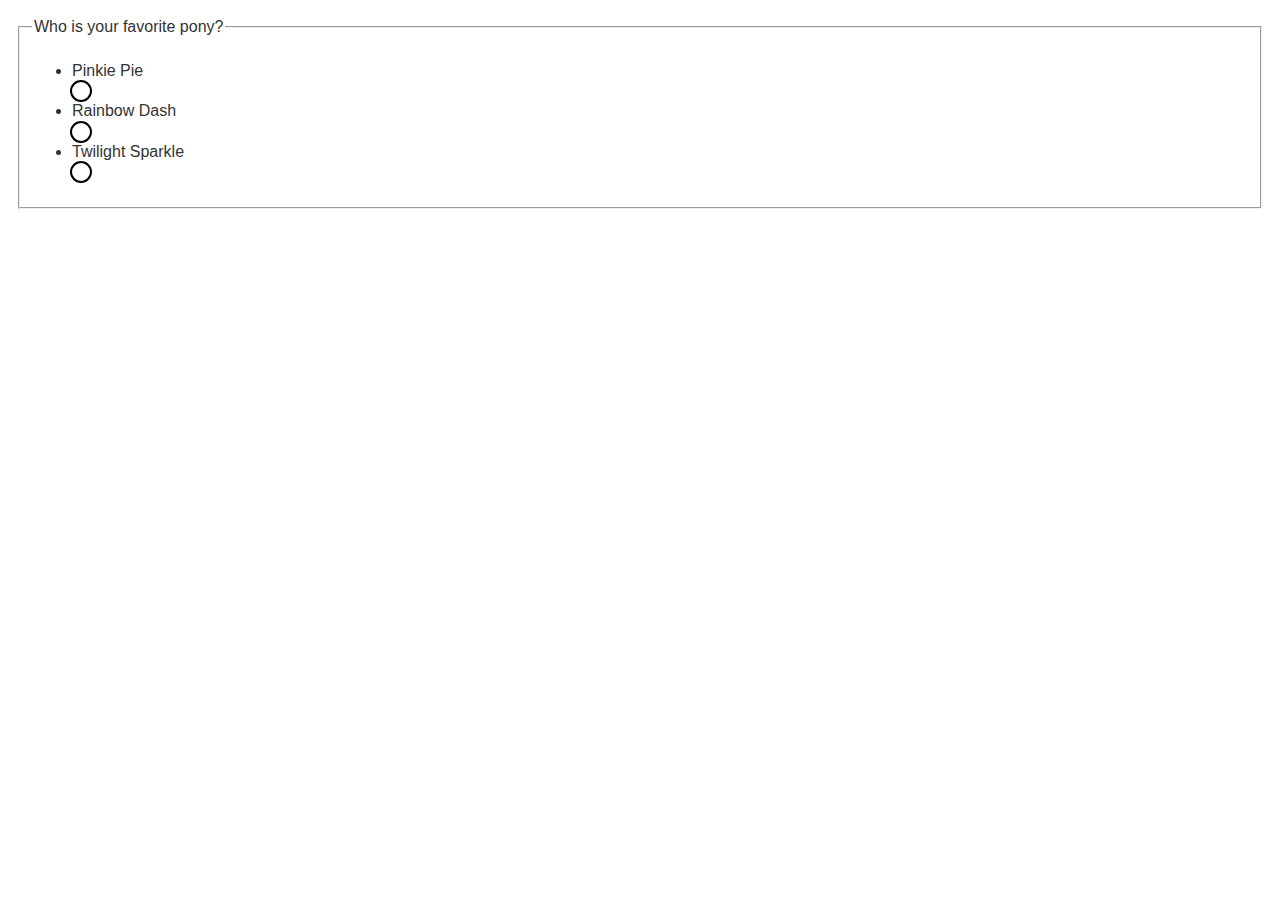
<file: form-styling-advanced-2/index.html>
<!DOCTYPE html>
<html lang="en-US">
  <head>
    <meta charset="utf-8"/>
    <title>Advanced styling: Task 2</title>
    <style>
      body {
        background-color: #fff;
        color: #333;
        font: 1em / 1.4 Helvetica Neue, Helvetica, Arial, sans-serif;
        padding: 1em;
        margin: 0;
        
      }

      * {
        box-sizing: border-box;
      }

      button,
      input,
      select {
        font-family: inherit;
        font-size: 100%;
        padding: 0; margin: 0;
        
        
        
      }
      
      input[type="radio"] {
        appearance:none;
        width:18px;
        height:18px;
        outline:2px solid black;
        border-radius:10px;
        display:block;
      }

      [type="radio"]:checked {
        outline: 2px solid blue;
        
      }

    </style>
  </head>

  <body>
    <form>
      <fieldset>
        <legend>Who is your favorite pony?</legend>
        <ul>
          <li>
            <label for="pinkie">Pinkie Pie</label>
            <input type="radio" id="pinkie" name="pony" value="pinkie">
          </li>
          <li>
            <label for="rainbow">Rainbow Dash</label>
            <input type="radio" id="rainbow" name="pony" value="rainbow">
          </li>
          <li>
            <label for="twilight">Twilight Sparkle</label>
            <input type="radio" id="twilight" name="pony" value="twilight">
          </li>
        </ul>
      </fieldset>
    </form>
  </body>

</html>
</file>
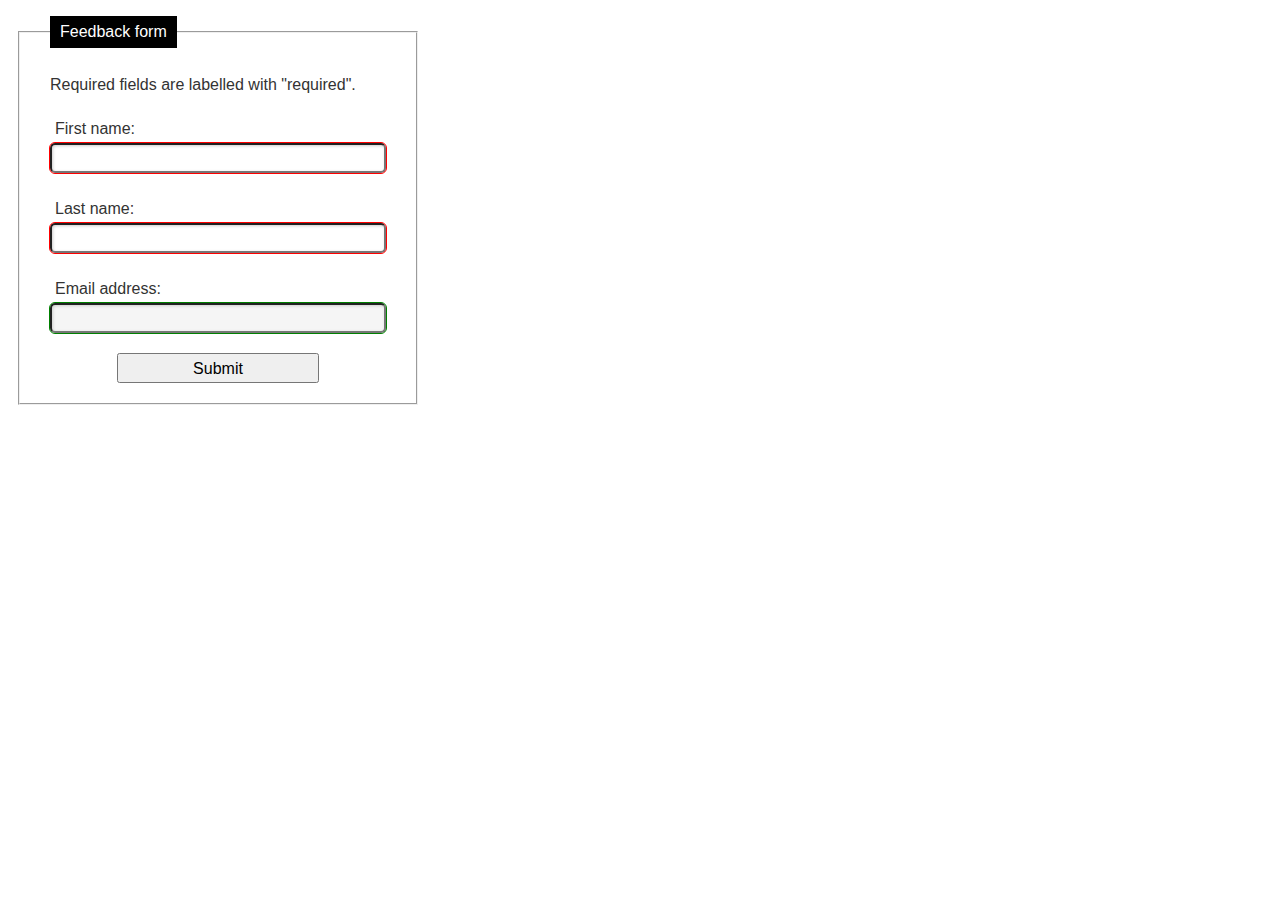
<file: form-styling-advanced-3/index.html>
<!DOCTYPE html>
<html lang="en-US">
  <head>
    <meta charset="utf-8"/>
    <title>Advanced styling: Task 3</title>
    <style>
      body {
        background-color: #fff;
        color: #333;
        font: 1em / 1.4 Helvetica Neue, Helvetica, Arial, sans-serif;
        padding: 1em;
        margin: 0;
      }

      * {
        box-sizing: border-box;
      }

      button,
      input,
      select {
        font-family: inherit;
        font-size: 100%;
        padding: 0; margin: 0;
      }

      fieldset {
        padding: 10px 30px 0;
        width: 400px;
      }

      legend {
        color: white;
        background: black;
        padding: 5px 10px;
      }

      fieldset > div {
        margin-bottom: 20px;
        display: flex;
        flex-flow: row wrap;
      }

      button, label, input {
        display: block;
        font-family: inherit;
        font-size: 100%;
        padding: 0;
        margin: 0;
        box-sizing: border-box;
        width: 100%;
        padding: 5px;
        height: 30px;
      }

      input {
        box-shadow: inset 1px 1px 3px #ccc;
        border-radius: 5px;
      }

      input:hover, input:focus {
        background-color: #eee;
      }

      button {
        width: 60%;
        margin: 0 auto;
      }

      input:invalid {
        outline:red .5px solid;
      }

      input:valid {
        background-color: #eeeeee95;
        outline:green .5px solid;
      }

    </style>
  </head>

  <body>
    <form>
      <fieldset>
        <legend>Feedback form</legend>

        <p>Required fields are labelled with "required".</p>
        <div>
          <label for="fname">First name: </label>
          <input id="fname" name="fname" type="text" required>
          <span></span>
        </div>
        <div>
          <label for="lname">Last name: </label>
          <input id="lname" name="lname" type="text" required>
          <span></span>
        </div>
        <div>
          <label for="email">Email address: </label>
          <input id="email" name="email" type="email">
          <span></span>
        </div>
        <div><button>Submit</button></div>
      </fieldset>
    </form>
  </body>

</html>
</file>
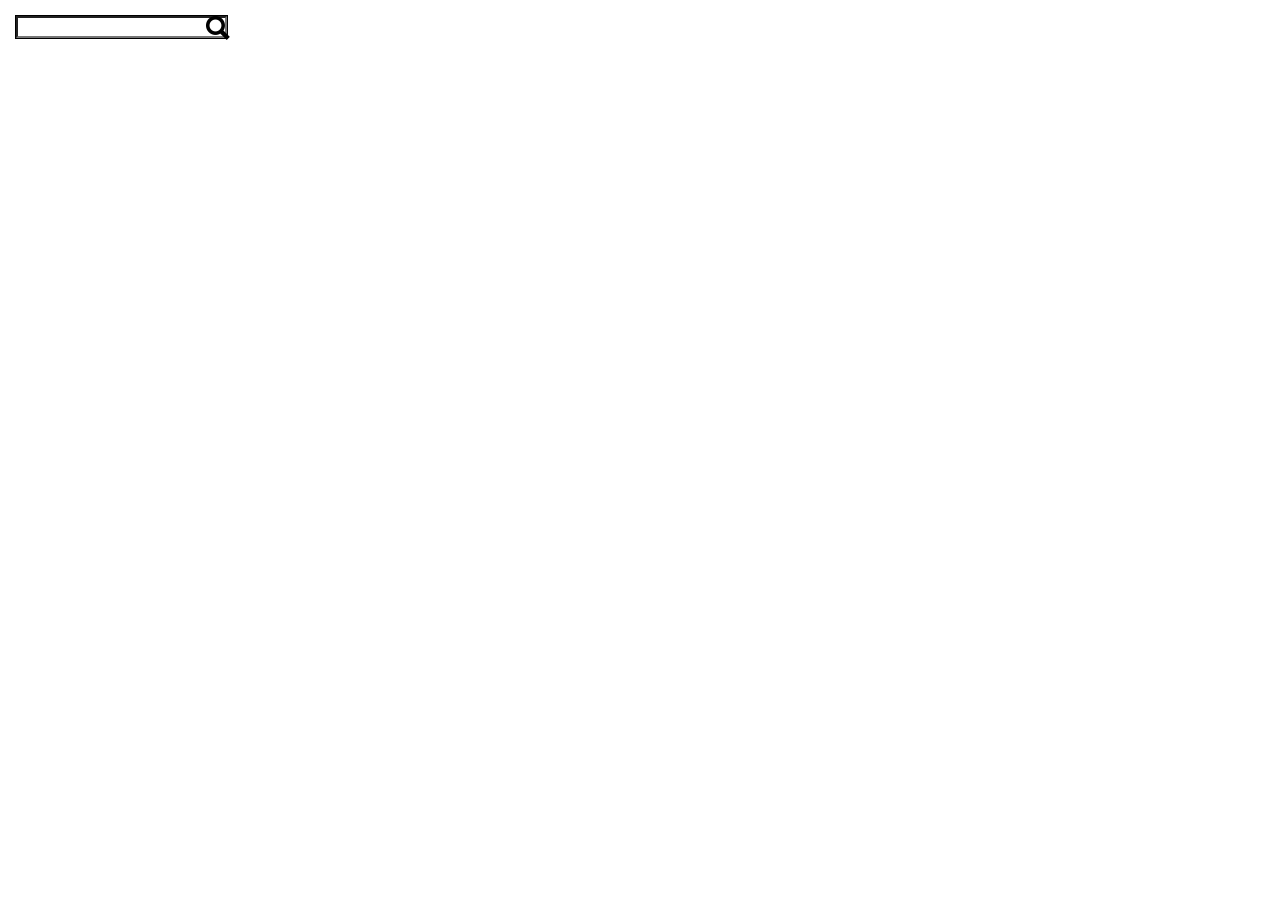
<file: form-styling-advanced/index.html>
<!DOCTYPE html>
<html lang="en-US">
  <head>
    <meta charset="utf-8"/>
    <title>Advanced styling: Task 1</title>
    <style>
      body {
        background-color: #fff;
        color: #333;
        font: 1em / 1.4 Helvetica Neue, Helvetica, Arial, sans-serif;
        padding: 1em;
        margin: 0;
      }

      * {
        box-sizing: border-box;
      }

      button,
      input,
      select {
        appearance: none;
        font-family: inherit;
        font-size: 100%;
        padding: 0; margin: 0;
        outline: 1px solid black;
        position:absolute;
      }

      input:hover {
        outline: 1px solid blue;
      }

      div::after {
        content:url("search-24px.png");
        height:20px;
        width:20px;
        position:relative;
        left:190px;

      }

    </style>
  </head>

  <body>
    <form>
      <div>
      <input type="search" name="search" id="search" aria-label="Search our site">
      </div>
    </form>
  </body>

</html>
</file>
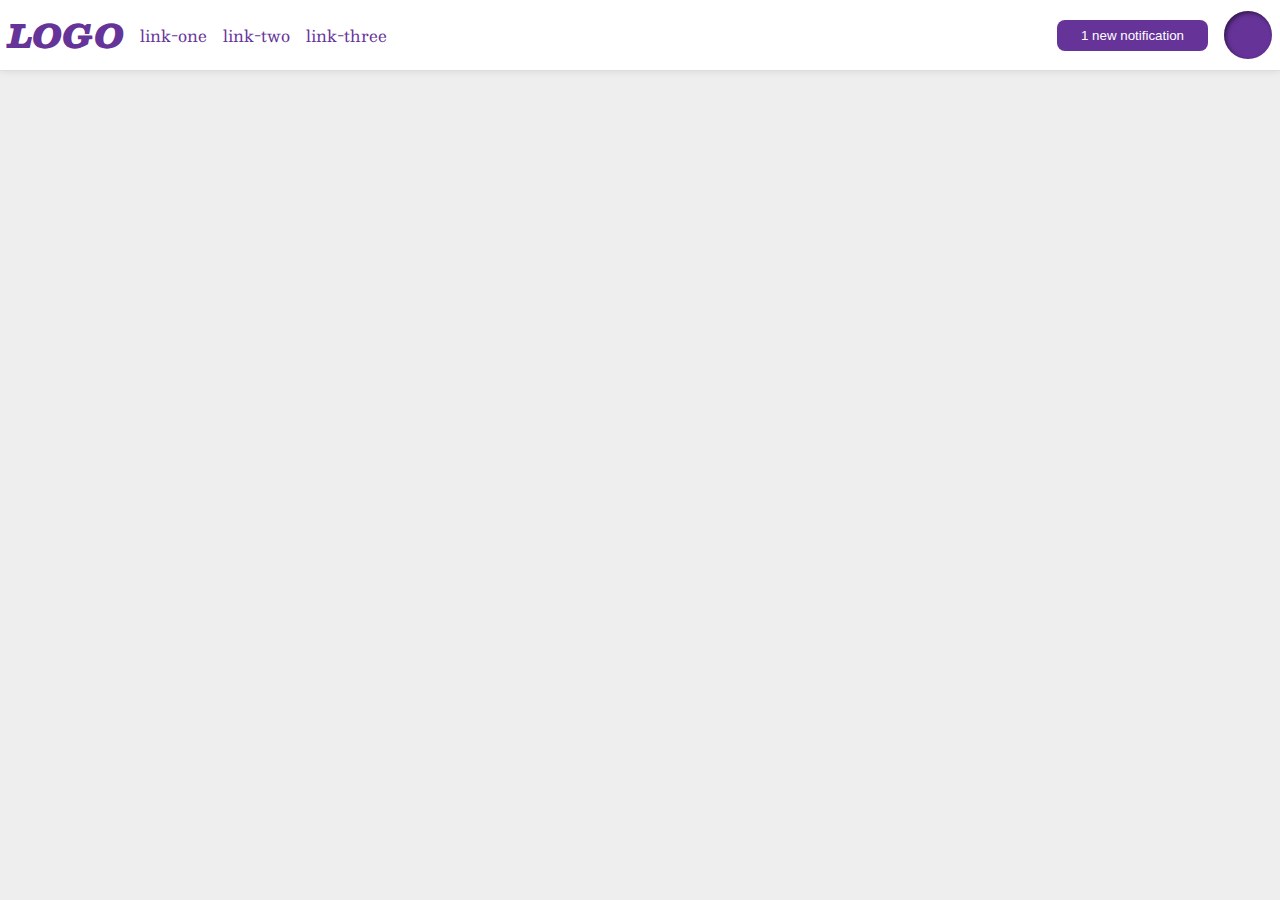
<file: flex/03-flex-header-2/index.html>
<!DOCTYPE html>
<html lang="en">
  <head>
    <meta charset="UTF-8">
    <meta http-equiv="X-UA-Compatible" content="IE=edge">
    <meta name="viewport" content="width=device-width, initial-scale=1.0">
    <title>Flex Header 2</title>
    <link rel="stylesheet" href="style.css">
  </head>
  <body>
    <div class="header">
      <div class="left">
        <div class="logo">
          LOGO
        </div>
        <ul class="links">
          <li><a href="google.com">link-one</a></li>
          <li><a href="google.com">link-two</a></li>
          <li><a href="google.com">link-three</a></li>
        </ul>
      </div>
      <div class="right">
        <button class="notifications">
            1 new notification
          </button>
          <div class="profile-image"></div> 
        </div>
      </div>
  </body>
</html>
</file>
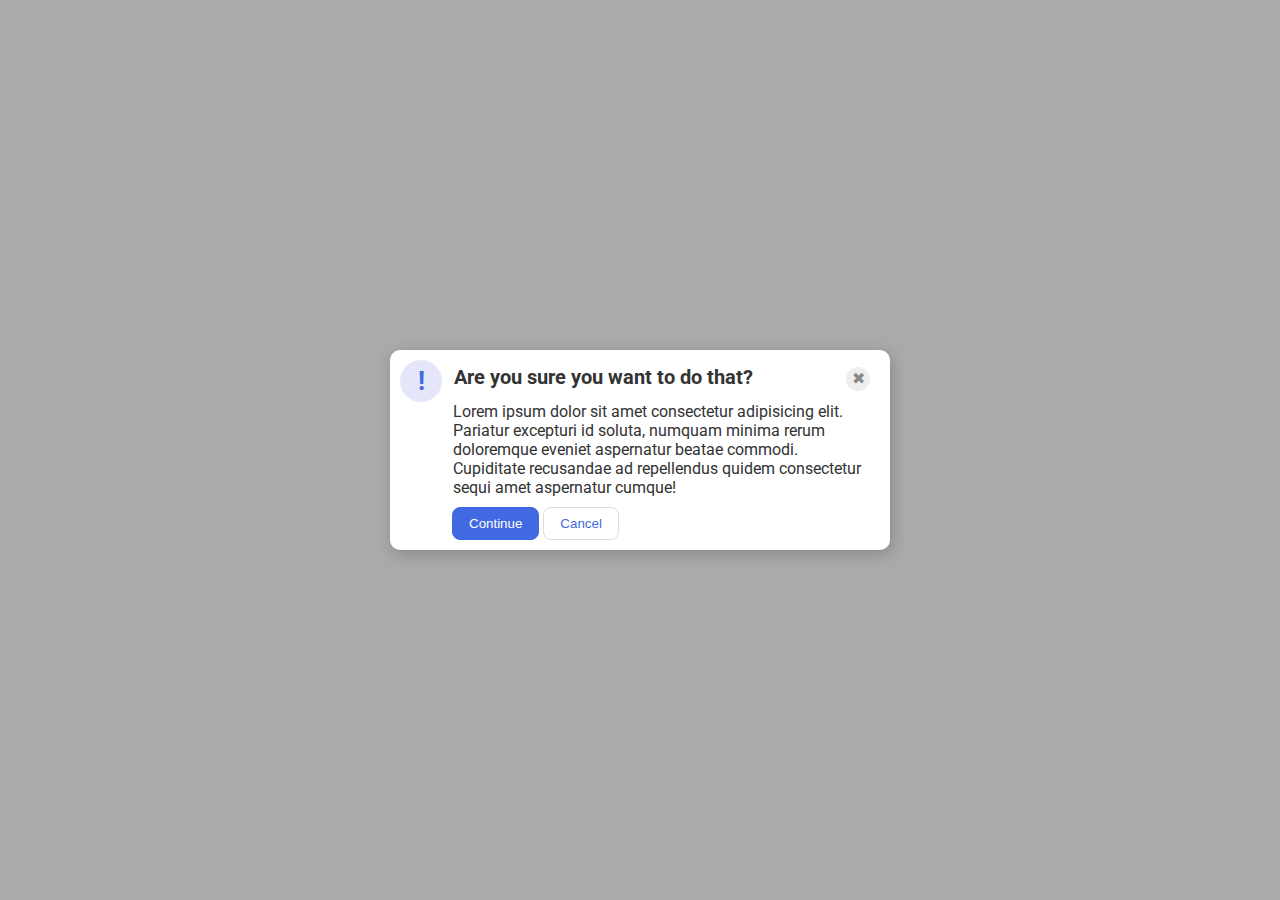
<file: flex/05-flex-modal/index.html>
<!DOCTYPE html>
<html lang="en">
  <head>
    <meta charset="UTF-8">
    <meta http-equiv="X-UA-Compatible" content="IE=edge">
    <meta name="viewport" content="width=device-width, initial-scale=1.0">
    <link rel="stylesheet" href="style.css">
    <title>Modal</title>
  </head>
  <body>
    <div class="modal">
      <div class="modal-top">
        <div class="ico-head">
          <div class="icon">!</div>
          <div class="header">Are you sure you want to do that?</div>
        </div>
          <button class="close-button">✖</button>
      </div>
      <div class="text">Lorem ipsum dolor sit amet consectetur adipisicing elit. Pariatur excepturi id soluta, numquam minima rerum doloremque eveniet aspernatur beatae commodi. Cupiditate recusandae ad repellendus quidem consectetur sequi amet aspernatur cumque!</div>
      <div class="option-buttons">
        <button class="continue">Continue</button>
        <button class="cancel">Cancel</button>
      </div>
    </div>
  </body>
</html>
</file>
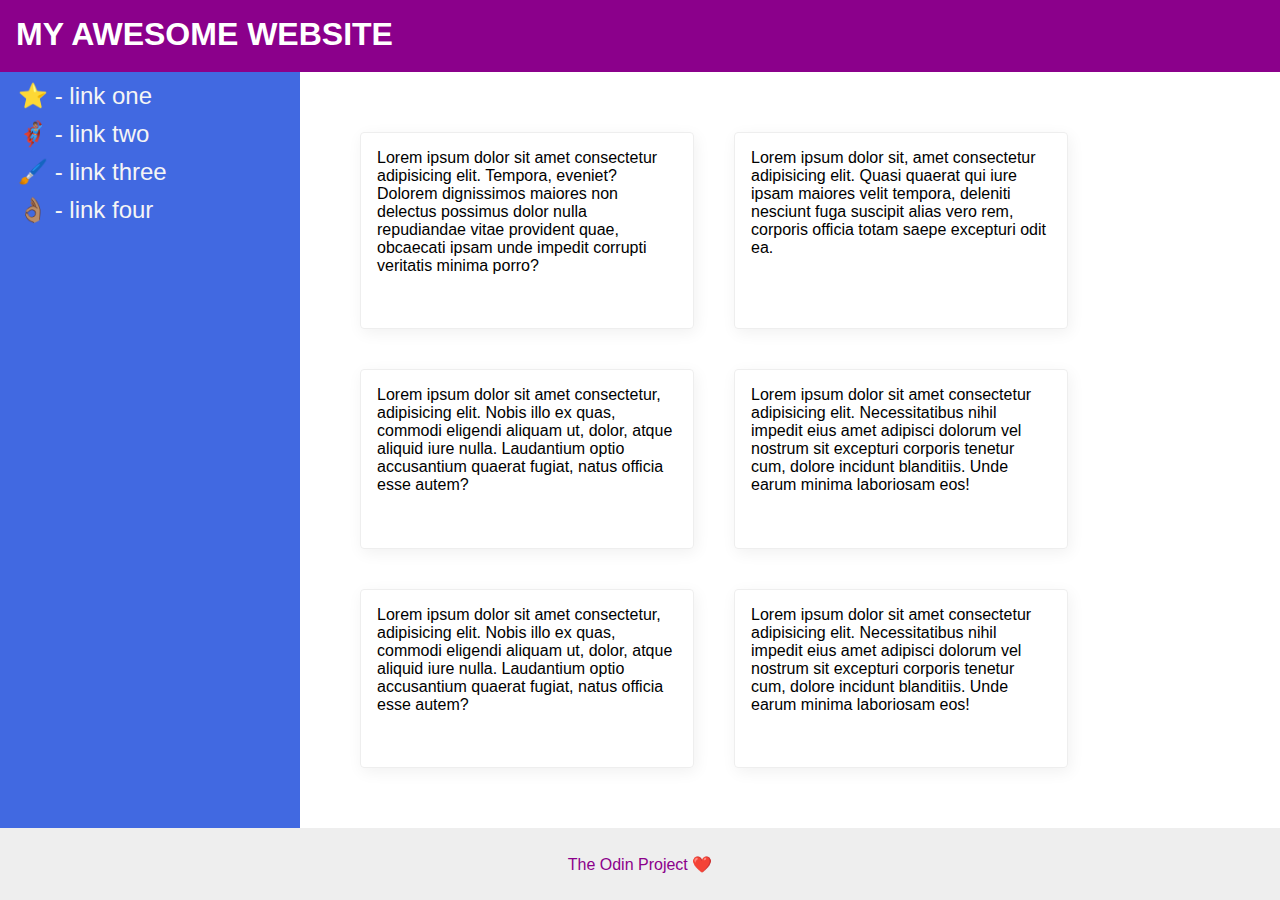
<file: flex/07-flex-layout-2/index.html>
<!DOCTYPE html>
<html lang="en">
  <head>
    <meta charset="UTF-8">
    <meta http-equiv="X-UA-Compatible" content="IE=edge">
    <meta name="viewport" content="width=device-width, initial-scale=1.0">
    <title>The Holy Grail</title>
    <link rel="stylesheet" href="style.css">
  </head>
  <body>
    <div class="header">
      <p class="header-text">MY AWESOME WEBSITE</p>
    </div>
    
    <div class="mid-page">
      <div class="sidebar">
        <ul>
          <li><a href="#">⭐ - link one</a></li>
          <li><a href="#">🦸🏽‍♂️ - link two</a></li>
          <li><a href="#">🖌️ - link three</a></li>
          <li><a href="#">👌🏽 - link four</a></li>
        </ul>
      </div>
      
      <div class="card-box">
        <div class="card">Lorem ipsum dolor sit amet consectetur adipisicing elit. Tempora, eveniet? Dolorem dignissimos maiores non delectus possimus dolor nulla repudiandae vitae provident quae, obcaecati ipsam unde impedit corrupti veritatis minima porro?</div>
        <div class="card">Lorem ipsum dolor sit, amet consectetur adipisicing elit. Quasi quaerat qui iure ipsam maiores velit tempora, deleniti nesciunt fuga suscipit alias vero rem, corporis officia totam saepe excepturi odit ea.</div>
        <div class="card">Lorem ipsum dolor sit amet consectetur, adipisicing elit. Nobis illo ex quas, commodi eligendi aliquam ut, dolor, atque aliquid iure nulla. Laudantium optio accusantium quaerat fugiat, natus officia esse autem?</div>
        <div class="card">Lorem ipsum dolor sit amet consectetur adipisicing elit. Necessitatibus nihil impedit eius amet adipisci dolorum vel nostrum sit excepturi corporis tenetur cum, dolore incidunt blanditiis. Unde earum minima laboriosam eos!</div>
        <div class="card">Lorem ipsum dolor sit amet consectetur, adipisicing elit. Nobis illo ex quas, commodi eligendi aliquam ut, dolor, atque aliquid iure nulla. Laudantium optio accusantium quaerat fugiat, natus officia esse autem?</div>
        <div class="card">Lorem ipsum dolor sit amet consectetur adipisicing elit. Necessitatibus nihil impedit eius amet adipisci dolorum vel nostrum sit excepturi corporis tenetur cum, dolore incidunt blanditiis. Unde earum minima laboriosam eos!</div>
      </div>  
    </div>    
    <div class="footer">
      The Odin Project ❤️
    </div>
  </body>
</html>
</file>
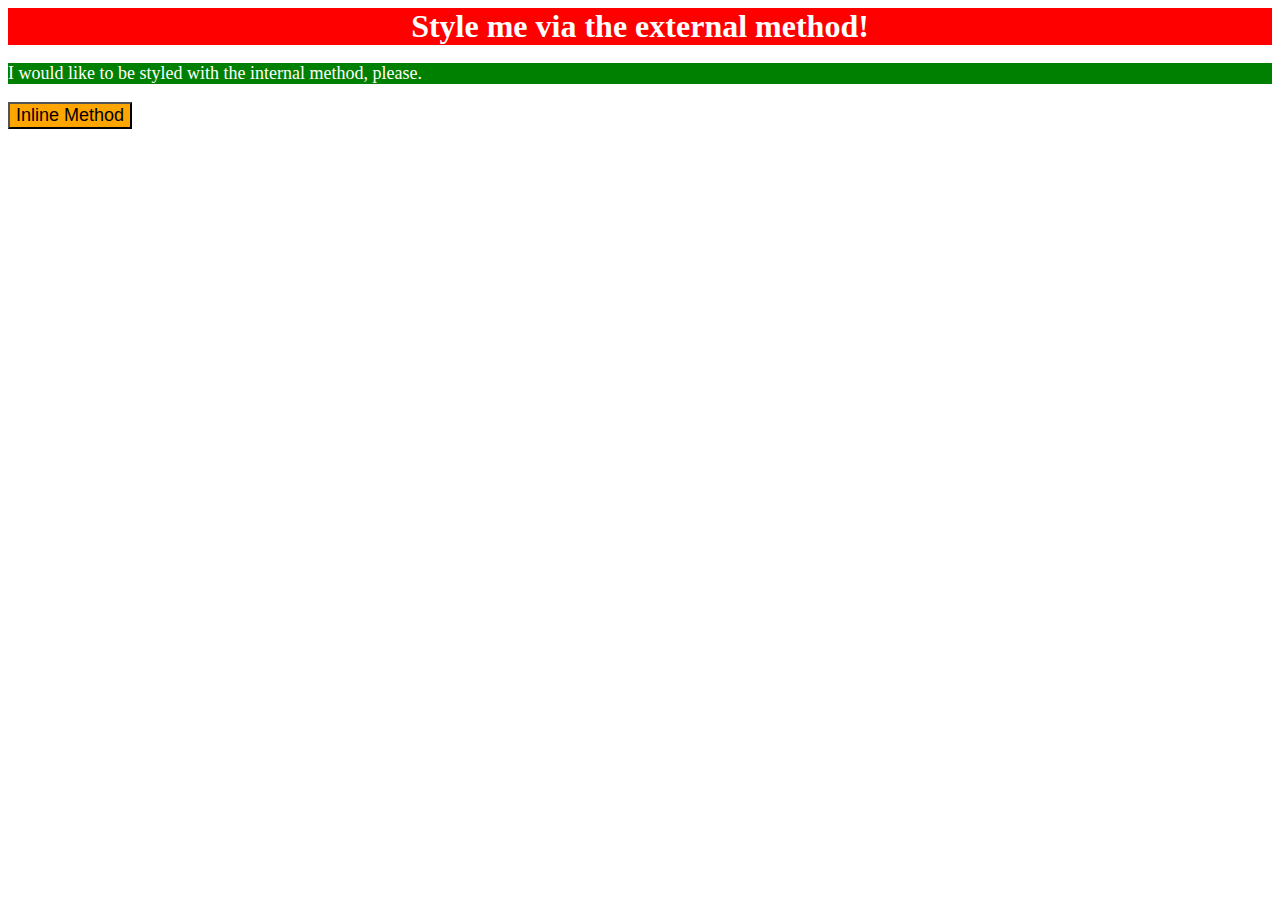
<file: foundations/01-css-methods/index.html>
<!DOCTYPE html>
<html lang="en">
  <head>
    <meta charset="UTF-8">
    <meta http-equiv="X-UA-Compatible" content="IE=edge">
    <meta name="viewport" content="width=device-width, initial-scale=1.0">
    <title>Methods for Adding CSS</title>
    <link rel="stylesheet" href="style.css">
    <style>
      p {
        background-color:green;
        color:white;
        font-size:18px;
      }
    </style>
  </head>
  <body>
    <div>Style me via the external method!</div>
    <p>I would like to be styled with the internal method, please.</p>
    <button style="background-color:orange;font-size:18px;">Inline Method</button>
  </body>
</html>
</file>
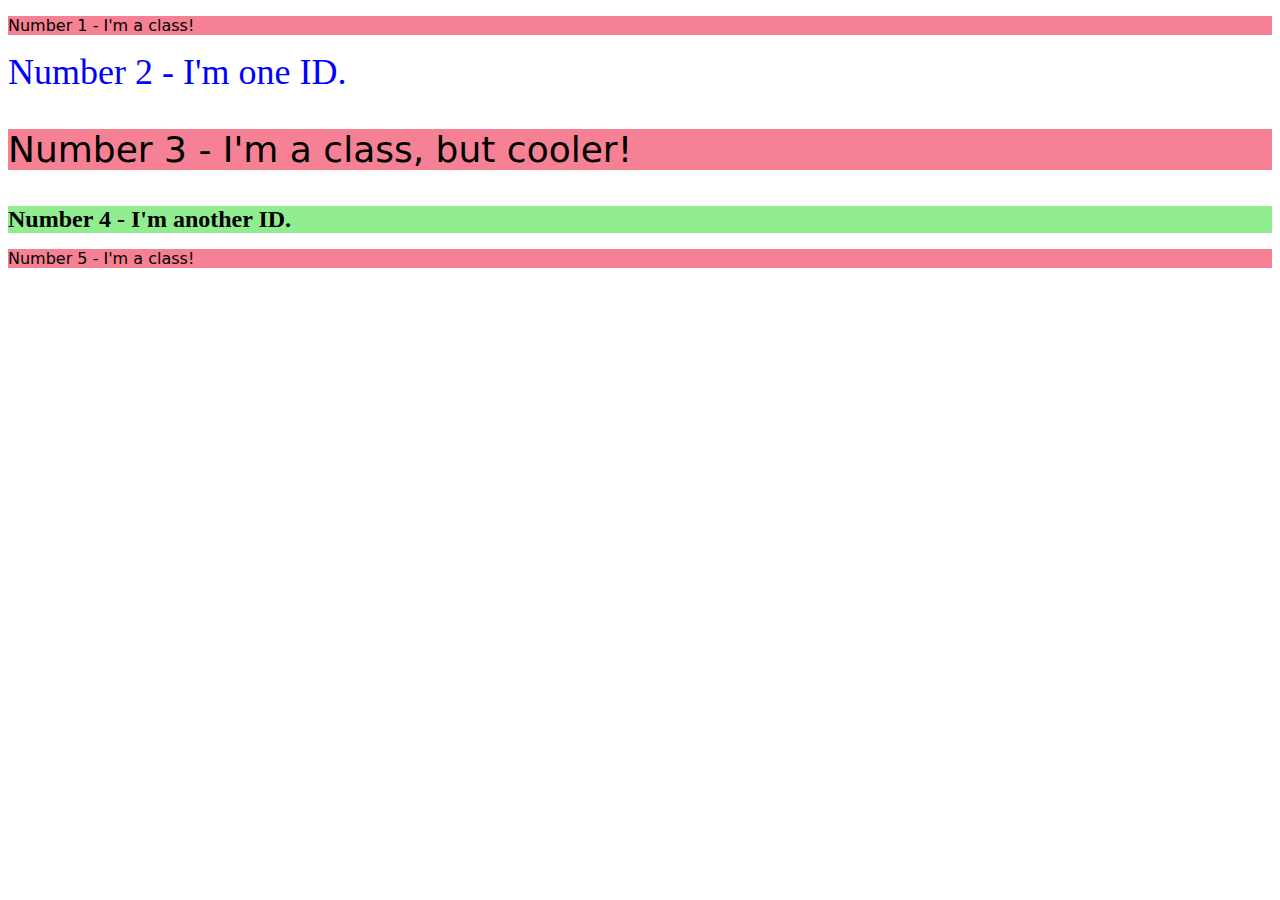
<file: foundations/02-class-id-selectors/index.html>
<!DOCTYPE html>
<html lang="en">
  <head>
    <meta charset="UTF-8">
    <meta http-equiv="X-UA-Compatible" content="IE=edge">
    <meta name="viewport" content="width=device-width, initial-scale=1.0">
    <title>Class and ID Selectors</title>
    <link rel="stylesheet" href="style.css">
  </head>
  <body>
    <p class="odd">Number 1 - I'm a class!</p>
    <div id="two">Number 2 - I'm one ID.</div>
    <p class="odd" id="three">Number 3 - I'm a class, but cooler!</p>
    <div id="four">Number 4 - I'm another ID.</div>
    <p class="odd">Number 5 - I'm a class!</p>
  </body>
</html>
</file>
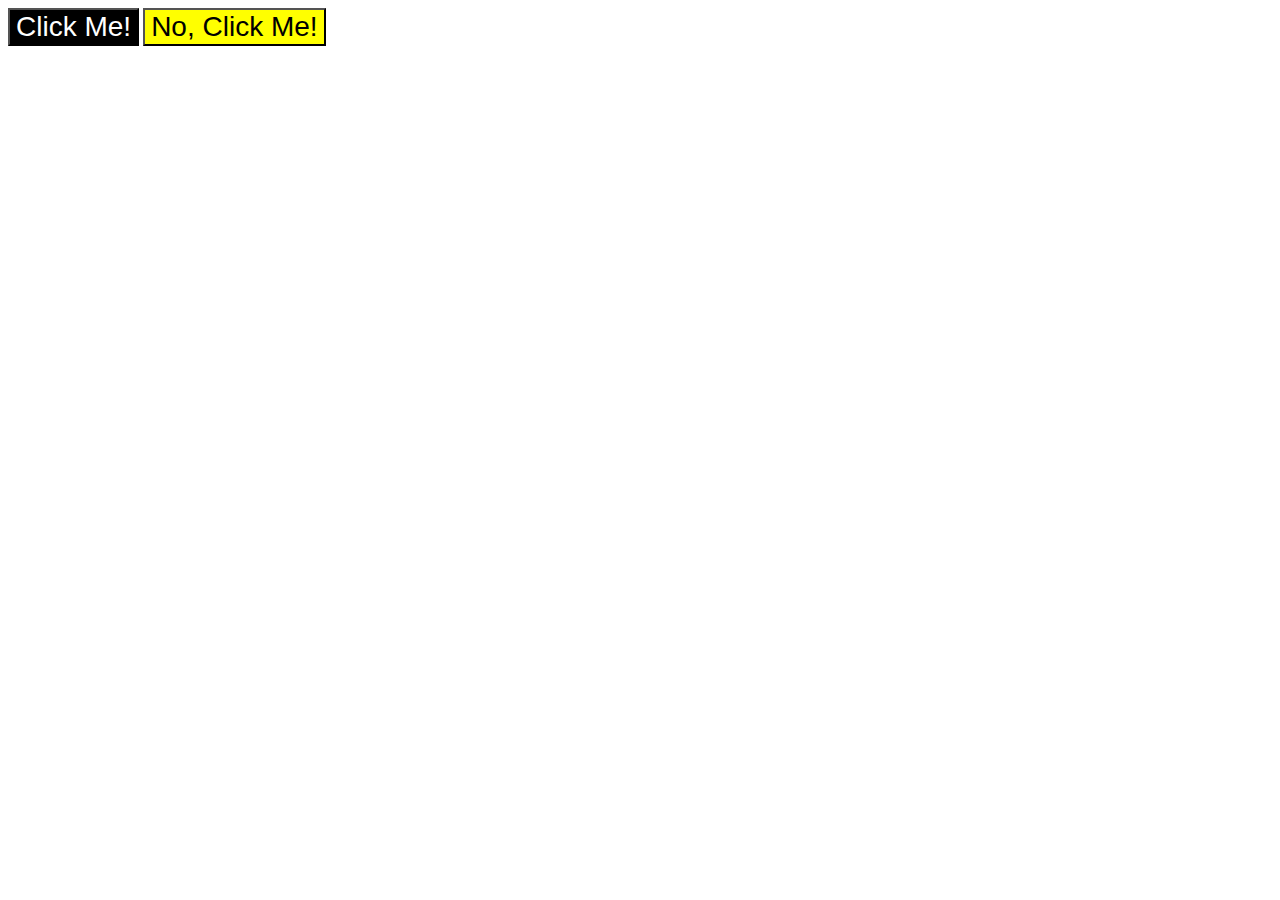
<file: foundations/03-grouping-selectors/index.html>
<!DOCTYPE html>
<html lang="en">
  <head>
    <meta charset="UTF-8">
    <meta http-equiv="X-UA-Compatible" content="IE=edge">
    <meta name="viewport" content="width=device-width, initial-scale=1.0">
    <title>Grouping Selectors</title>
    <link rel="stylesheet" href="style.css">
  </head>
  <body>
    <button class="first">Click Me!</button>
    <button class="second">No, Click Me!</button>
  </body>
</html>
</file>
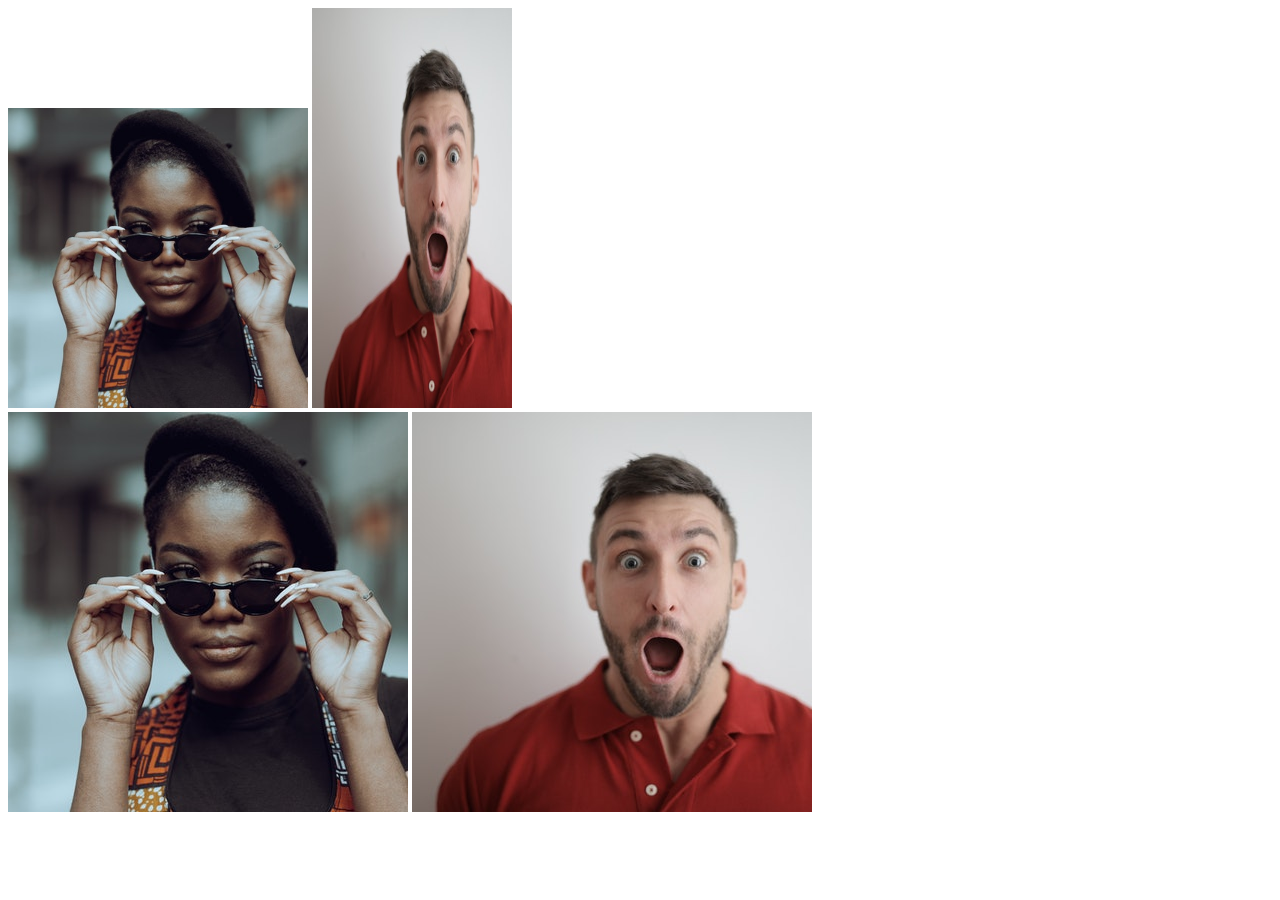
<file: foundations/04-chaining-selectors/index.html>
<!DOCTYPE html>
<html lang="en">
  <head>
    <meta charset="UTF-8">
    <meta http-equiv="X-UA-Compatible" content="IE=edge">
    <meta name="viewport" content="width=device-width, initial-scale=1.0">
    <title>Chaining Selectors</title>
    <link rel="stylesheet" href="style.css">
  </head>
  <body>
    <!-- Check image source path. Review Foundations lesson - Links and Images -->
    <!-- Use the classes BELOW this line -->
    <div>
      <img class="avatar proportioned" src="img/pexels-katho-mutodo-8434791.jpg" alt="Woman with glasses">
      <img class="avatar distorted" src="img/pexels-andrea-piacquadio-3777931.jpg" alt="Man with surprised expression">
    </div>
    <!-- Use the classes ABOVE this line -->
    <div>
      <img class="original proportioned" src="img/pexels-katho-mutodo-8434791.jpg" alt="Woman with glasses">
      <img class="original distorted" src="img/pexels-andrea-piacquadio-3777931.jpg" alt="Man with surprised expression">
    </div>
  </body>
</html>
</file>
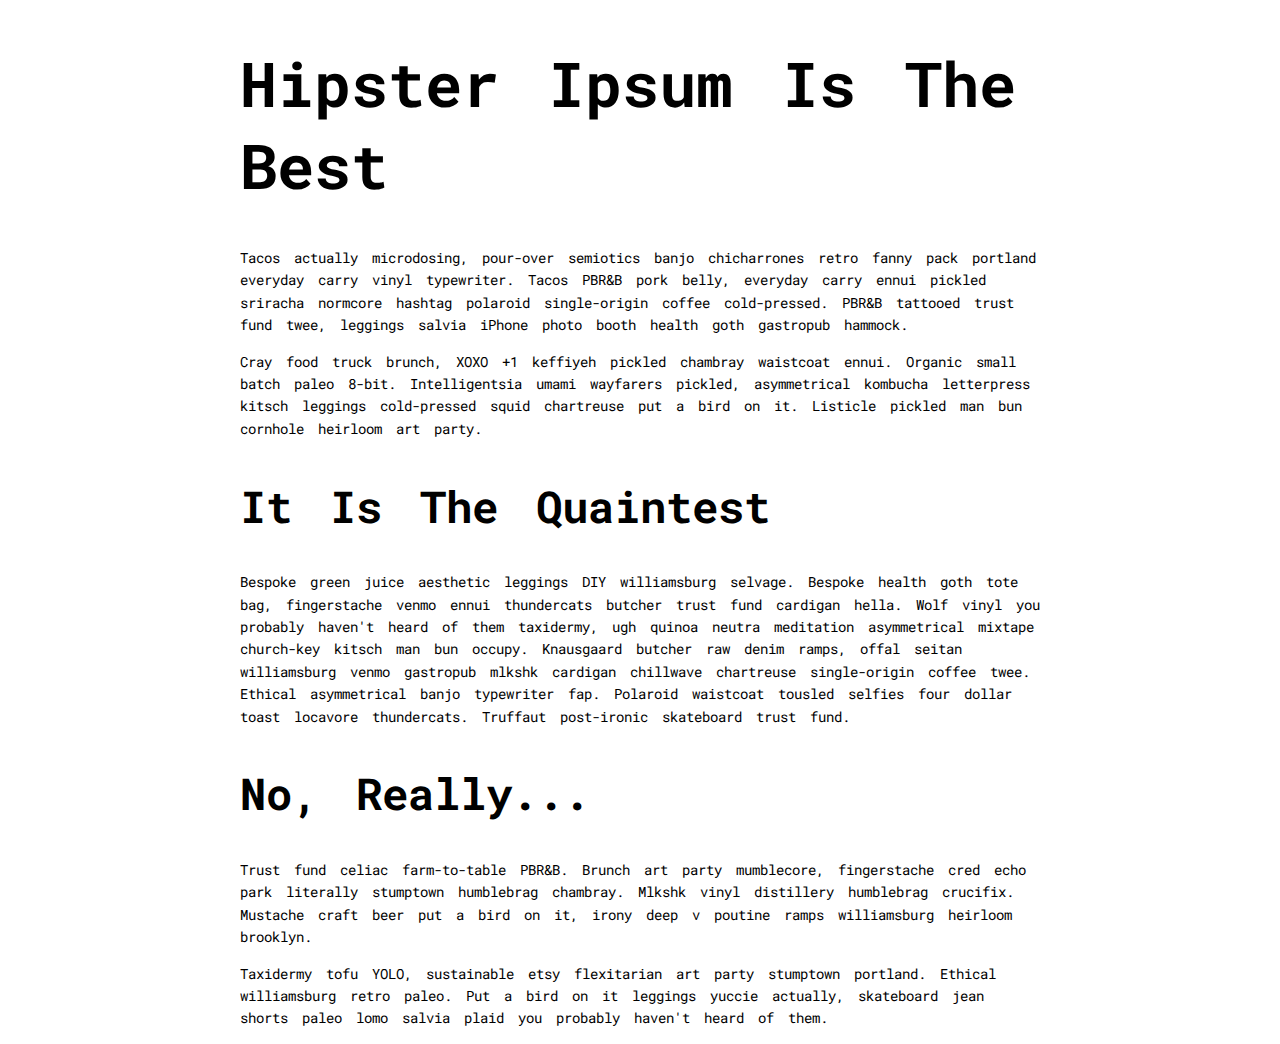
<file: web-fonts/web-fonts-start/web-font-start.html>
<!DOCTYPE html>
<html lang="en-US">
  <head>
    <meta charset="utf-8">
    <meta name="viewport" content="width=device-width">
    <title>Web font example</title>
    <link href="web-font-start.css" rel="stylesheet" type="text/css">
    <link rel="preconnect" href="https://fonts.googleapis.com">
  </head>
  <body>
    <h1>Hipster ipsum is the best</h1>

    <p>Tacos actually microdosing, pour-over semiotics banjo chicharrones retro fanny pack portland everyday carry vinyl typewriter. Tacos PBR&amp;B pork belly, everyday carry ennui pickled sriracha normcore hashtag polaroid single-origin coffee cold-pressed. PBR&amp;B tattooed trust fund twee, leggings salvia iPhone photo booth health goth gastropub hammock.</p>

    <p>Cray food truck brunch, XOXO +1 keffiyeh pickled chambray waistcoat ennui. Organic small batch paleo 8-bit. Intelligentsia umami wayfarers pickled, asymmetrical kombucha letterpress kitsch leggings cold-pressed squid chartreuse put a bird on it. Listicle pickled man bun cornhole heirloom art party.</p>

    <h2>It is the quaintest</h2>

    <p>Bespoke green juice aesthetic leggings DIY williamsburg selvage. Bespoke health goth tote bag, fingerstache venmo ennui thundercats butcher trust fund cardigan hella. Wolf vinyl you probably haven't heard of them taxidermy, ugh quinoa neutra meditation asymmetrical mixtape church-key kitsch man bun occupy. Knausgaard butcher raw denim ramps, offal seitan williamsburg venmo gastropub mlkshk cardigan chillwave chartreuse single-origin coffee twee. Ethical asymmetrical banjo typewriter fap. Polaroid waistcoat tousled selfies four dollar toast locavore thundercats. Truffaut post-ironic skateboard trust fund.</p>

    <h2>No, really...</h2>

    <p>Trust fund celiac farm-to-table PBR&amp;B. Brunch art party mumblecore, fingerstache cred echo park literally stumptown humblebrag chambray. Mlkshk vinyl distillery humblebrag crucifix. Mustache craft beer put a bird on it, irony deep v poutine ramps williamsburg heirloom brooklyn.</p>

    <p>Taxidermy tofu YOLO, sustainable etsy flexitarian art party stumptown portland. Ethical williamsburg retro paleo. Put a bird on it leggings yuccie actually, skateboard jean shorts paleo lomo salvia plaid you probably haven't heard of them.</p>
  </body>
</html>
</file>
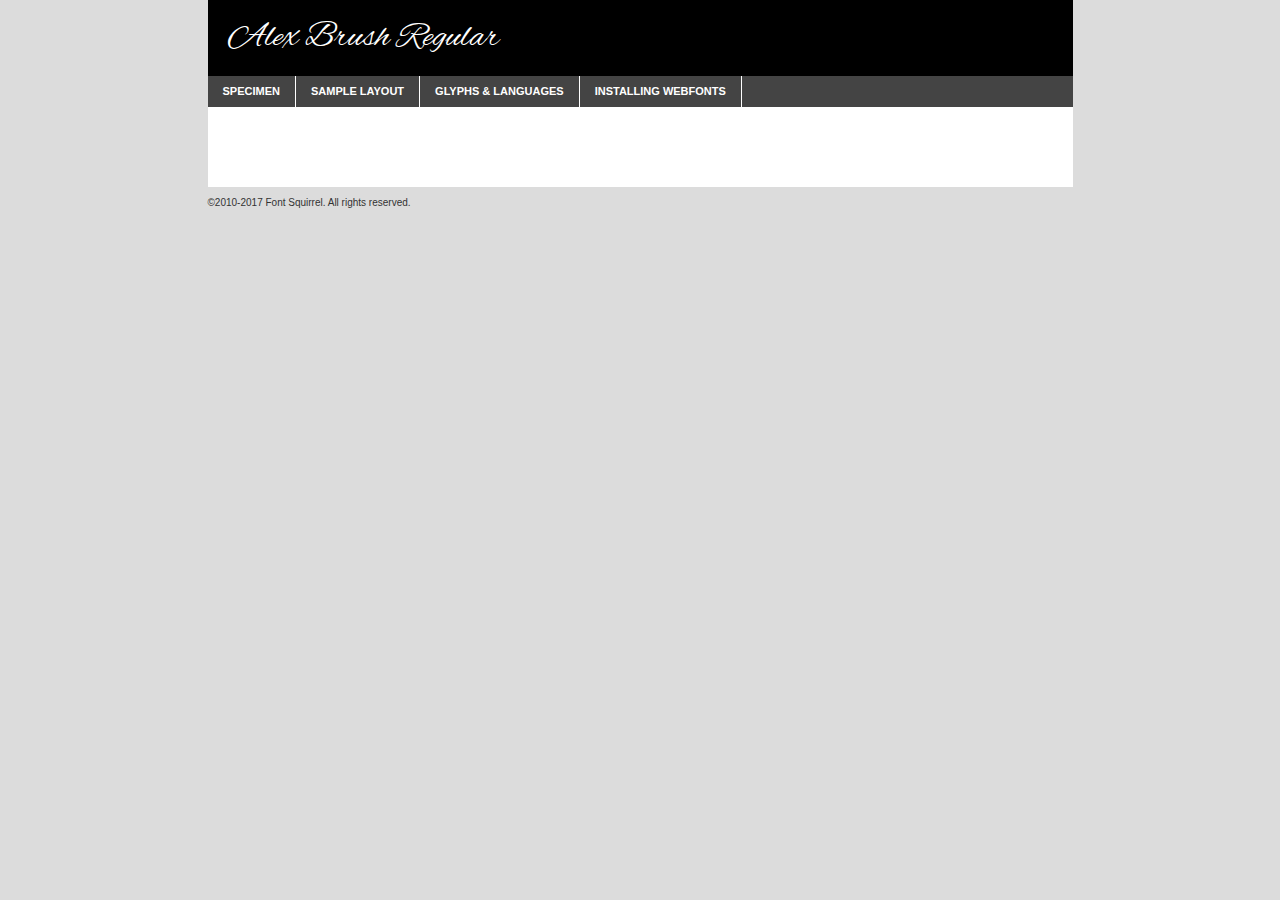
<file: web-fonts/web-fonts-start/fonts/fonts/alexbrush-regular-demo.html>
<!DOCTYPE html PUBLIC "-//W3C//DTD XHTML 1.0 Transitional//EN"
        "http://www.w3.org/TR/xhtml1/DTD/xhtml1-transitional.dtd">

<html xmlns="http://www.w3.org/1999/xhtml" xml:lang="en" lang="en">
<head>
    <meta http-equiv="Content-Type" content="text/html; charset=utf-8"/>
    <script src="http://ajax.googleapis.com/ajax/libs/jquery/1.7.2/jquery.min.js" type="text/javascript" charset="utf-8"></script>
    <script type="text/javascript">
		(function($) {
			$.fn.easyTabs = function(option) {
				var param = jQuery.extend({ fadeSpeed: 'fast', defaultContent: 1, activeClass: 'active' }, option);
				$(this).each(function() {
					var thisId = '#' + this.id;
					if ( param.defaultContent == '' )
					{
						param.defaultContent = 1;
					}
					if ( typeof param.defaultContent == 'number' )
					{
						var defaultTab = $(thisId + ' .tabs li:eq(' + (param.defaultContent - 1) + ') a').attr('href').substr(1);
					}
					else
					{
						var defaultTab = param.defaultContent;
					}
					$(thisId + ' .tabs li a').each(function() {
						var tabToHide = $(this).attr('href').substr(1);
						$('#' + tabToHide).addClass('easytabs-tab-content');
					});
					hideAll();
					changeContent(defaultTab);

					function hideAll() {$(thisId + ' .easytabs-tab-content').hide();}

					function changeContent(tabId)
					{
						hideAll();
						$(thisId + ' .tabs li').removeClass(param.activeClass);
						$(thisId + ' .tabs li a[href=#' + tabId + ']').closest('li').addClass(param.activeClass);
						if ( param.fadeSpeed != 'none' )
						{
							$(thisId + ' #' + tabId).fadeIn(param.fadeSpeed);
						}
						else
						{
							$(thisId + ' #' + tabId).show();
						}
					}

					$(thisId + ' .tabs li').click(function() {
						var tabId = $(this).find('a').attr('href').substr(1);
						changeContent(tabId);
						return false;
					});
				});
			}
		})(jQuery);
    </script>
    <link rel="stylesheet" href="specimen_files/specimen_stylesheet.css" type="text/css" charset="utf-8"/>
    <link rel="stylesheet" href="stylesheet.css" type="text/css" charset="utf-8"/>

    <style type="text/css">
        		body {
			font-family: 'alex_brushregular';
        		}

            </style>

    <title>Alex Brush Regular Specimen</title>


    <script type="text/javascript" charset="utf-8">
		$(document).ready(function() {
			$('#container').easyTabs({ defaultContent: 1 });
		});
    </script>
</head>

<body>
<div id="container">
    <div id="header">
		Alex Brush Regular    </div>
    <ul class="tabs">
        <li><a href="#specimen">Specimen</a></li>
        <li><a href="#layout">Sample Layout</a></li>
		        <li><a href="#glyphs">Glyphs &amp; Languages</a></li>
        <li><a href="#installing">Installing Webfonts</a></li>

    </ul>

    <div id="main_content">


        <div id="specimen">

            <div class="section">
                <div class="grid12 firstcol">
                    <div class="huge">AaBb</div>
                </div>
            </div>

            <div class="section">
                <div class="glyph_range">A&#x200B;B&#x200b;C&#x200b;D&#x200b;E&#x200b;F&#x200b;G&#x200b;H&#x200b;I&#x200b;J&#x200b;K&#x200b;L&#x200b;M&#x200b;N&#x200b;O&#x200b;P&#x200b;Q&#x200b;R&#x200b;S&#x200b;T&#x200b;U&#x200b;V&#x200b;W&#x200b;X&#x200b;Y&#x200b;Z&#x200b;a&#x200b;b&#x200b;c&#x200b;d&#x200b;e&#x200b;f&#x200b;g&#x200b;h&#x200b;i&#x200b;j&#x200b;k&#x200b;l&#x200b;m&#x200b;n&#x200b;o&#x200b;p&#x200b;q&#x200b;r&#x200b;s&#x200b;t&#x200b;u&#x200b;v&#x200b;w&#x200b;x&#x200b;y&#x200b;z&#x200b;1&#x200b;2&#x200b;3&#x200b;4&#x200b;5&#x200b;6&#x200b;7&#x200b;8&#x200b;9&#x200b;0&#x200b;&amp;&#x200b;.&#x200b;,&#x200b;?&#x200b;!&#x200b;&#64;&#x200b;(&#x200b;)&#x200b;#&#x200b;$&#x200b;%&#x200b;*&#x200b;+&#x200b;-&#x200b;=&#x200b;:&#x200b;;</div>
            </div>
            <div class="section">
                <div class="grid12 firstcol">
                    <table class="sample_table">
                        <tr>
                            <td>10</td>
                            <td class="size10">abcdefghijklmnopqrstuvwxyzABCDEFGHIJKLMNOPQRSTUVWXYZ0123456789abcdefghijklmnopqrstuvwxyzABCDEFGHIJKLMNOPQRSTUVWXYZ0123456789abcdefghijklmnopqrstuvwxyzABCDEFGHIJKLMNOPQRSTUVWXYZ</td>
                        </tr>
                        <tr>
                            <td>11</td>
                            <td class="size11">abcdefghijklmnopqrstuvwxyzABCDEFGHIJKLMNOPQRSTUVWXYZ0123456789abcdefghijklmnopqrstuvwxyzABCDEFGHIJKLMNOPQRSTUVWXYZ0123456789abcdefghijklmnopqrstuvwxyzABCDEFGHIJKLMNOPQRSTUVWXYZ</td>
                        </tr>
                        <tr>
                            <td>12</td>
                            <td class="size12">abcdefghijklmnopqrstuvwxyzABCDEFGHIJKLMNOPQRSTUVWXYZ0123456789abcdefghijklmnopqrstuvwxyzABCDEFGHIJKLMNOPQRSTUVWXYZ0123456789abcdefghijklmnopqrstuvwxyzABCDEFGHIJKLMNOPQRSTUVWXYZ</td>
                        </tr>
                        <tr>
                            <td>13</td>
                            <td class="size13">abcdefghijklmnopqrstuvwxyzABCDEFGHIJKLMNOPQRSTUVWXYZ0123456789abcdefghijklmnopqrstuvwxyzABCDEFGHIJKLMNOPQRSTUVWXYZ0123456789abcdefghijklmnopqrstuvwxyzABCDEFGHIJKLMNOPQRSTUVWXYZ</td>
                        </tr>
                        <tr>
                            <td>14</td>
                            <td class="size14">abcdefghijklmnopqrstuvwxyzABCDEFGHIJKLMNOPQRSTUVWXYZ0123456789abcdefghijklmnopqrstuvwxyzABCDEFGHIJKLMNOPQRSTUVWXYZ0123456789abcdefghijklmnopqrstuvwxyzABCDEFGHIJKLMNOPQRSTUVWXYZ</td>
                        </tr>
                        <tr>
                            <td>16</td>
                            <td class="size16">abcdefghijklmnopqrstuvwxyzABCDEFGHIJKLMNOPQRSTUVWXYZ0123456789abcdefghijklmnopqrstuvwxyzABCDEFGHIJKLMNOPQRSTUVWXYZ</td>
                        </tr>
                        <tr>
                            <td>18</td>
                            <td class="size18">abcdefghijklmnopqrstuvwxyzABCDEFGHIJKLMNOPQRSTUVWXYZ0123456789abcdefghijklmnopqrstuvwxyzABCDEFGHIJKLMNOPQRSTUVWXYZ</td>
                        </tr>
                        <tr>
                            <td>20</td>
                            <td class="size20">abcdefghijklmnopqrstuvwxyzABCDEFGHIJKLMNOPQRSTUVWXYZ0123456789abcdefghijklmnopqrstuvwxyzABCDEFGHIJKLMNOPQRSTUVWXYZ</td>
                        </tr>
                        <tr>
                            <td>24</td>
                            <td class="size24">abcdefghijklmnopqrstuvwxyzABCDEFGHIJKLMNOPQRSTUVWXYZ0123456789abcdefghijklmnopqrstuvwxyzABCDEFGHIJKLMNOPQRSTUVWXYZ</td>
                        </tr>
                        <tr>
                            <td>30</td>
                            <td class="size30">abcdefghijklmnopqrstuvwxyzABCDEFGHIJKLMNOPQRSTUVWXYZ0123456789abcdefghijklmnopqrstuvwxyzABCDEFGHIJKLMNOPQRSTUVWXYZ</td>
                        </tr>
                        <tr>
                            <td>36</td>
                            <td class="size36">abcdefghijklmnopqrstuvwxyzABCDEFGHIJKLMNOPQRSTUVWXYZ0123456789abcdefghijklmnopqrstuvwxyzABCDEFGHIJKLMNOPQRSTUVWXYZ</td>
                        </tr>
                        <tr>
                            <td>48</td>
                            <td class="size48">abcdefghijklmnopqrstuvwxyzABCDEFGHIJKLMNOPQRSTUVWXYZ0123456789abcdefghijklmnopqrstuvwxyzABCDEFGHIJKLMNOPQRSTUVWXYZ</td>
                        </tr>
                        <tr>
                            <td>60</td>
                            <td class="size60">abcdefghijklmnopqrstuvwxyzABCDEFGHIJKLMNOPQRSTUVWXYZ0123456789abcdefghijklmnopqrstuvwxyzABCDEFGHIJKLMNOPQRSTUVWXYZ</td>
                        </tr>
                        <tr>
                            <td>72</td>
                            <td class="size72">abcdefghijklmnopqrstuvwxyzABCDEFGHIJKLMNOPQRSTUVWXYZ0123456789abcdefghijklmnopqrstuvwxyzABCDEFGHIJKLMNOPQRSTUVWXYZ</td>
                        </tr>
                        <tr>
                            <td>90</td>
                            <td class="size90">abcdefghijklmnopqrstuvwxyzABCDEFGHIJKLMNOPQRSTUVWXYZ0123456789abcdefghijklmnopqrstuvwxyzABCDEFGHIJKLMNOPQRSTUVWXYZ</td>
                        </tr>
                    </table>

                </div>

            </div>


            <div class="section" id="bodycomparison">


                <div id="xheight">
                    <div class="fontbody">&#x25FC;&#x25FC;&#x25FC;&#x25FC;&#x25FC;&#x25FC;&#x25FC;&#x25FC;&#x25FC;&#x25FC;&#x25FC;&#x25FC;&#x25FC;&#x25FC;&#x25FC;&#x25FC;&#x25FC;&#x25FC;&#x25FC;&#x25FC;&#x25FC;&#x25FC;&#x25FC;&#x25FC;&#x25FC;&#x25FC;&#x25FC;&#x25FC;&#x25FC;&#x25FC;&#x25FC;&#x25FC;&#x25FC;&#x25FC;&#x25FC;&#x25FC;&#x25FC;&#x25FC;&#x25FC;&#x25FC;&#x25FC;&#x25FC;&#x25FC;&#x25FC;&#x25FC;&#x25FC;&#x25FC;&#x25FC;&#x25FC;&#x25FC;&#x25FC;&#x25FC;&#x25FC;&#x25FC;&#x25FC;&#x25FC;&#x25FC;&#x25FC;&#x25FC;&#x25FC;&#x25FC;&#x25FC;&#x25FC;&#x25FC;&#x25FC;&#x25FC;&#x25FC;&#x25FC;&#x25FC;&#x25FC;&#x25FC;&#x25FC;&#x25FC;&#x25FC;&#x25FC;&#x25FC;&#x25FC;&#x25FC;&#x25FC;&#x25FC;&#x25FC;&#x25FC;&#x25FC;&#x25FC;&#x25FC;&#x25FC;&#x25FC;&#x25FC;&#x25FC;&#x25FC;&#x25FC;&#x25FC;&#x25FC;&#x25FC;&#x25FC;&#x25FC;&#x25FC;&#x25FC;&#x25FC;body</div>
                    <div class="arialbody">body</div>
                    <div class="verdanabody">body</div>
                    <div class="georgiabody">body</div>
                </div>
                <div class="fontbody" style="z-index:1">
                    body<span>Alex Brush Regular</span>
                </div>
                <div class="arialbody" style="z-index:1">
                    body<span>Arial</span>
                </div>
                <div class="verdanabody" style="z-index:1">
                    body<span>Verdana</span>
                </div>
                <div class="georgiabody" style="z-index:1">
                    body<span>Georgia</span>
                </div>


            </div>


            <div class="section psample psample_row1" id="">

                <div class="grid2 firstcol">
                    <p class="size10"><span>10.</span>Aenean lacinia bibendum nulla sed consectetur. Fusce dapibus, tellus ac cursus commodo, tortor mauris condimentum nibh, ut fermentum massa justo sit amet risus. Nullam id dolor id nibh ultricies vehicula ut id elit. Cum sociis natoque penatibus et magnis dis parturient montes, nascetur ridiculus mus. Nulla vitae elit libero, a pharetra augue.</p>

                </div>
                <div class="grid3">
                    <p class="size11"><span>11.</span>Aenean lacinia bibendum nulla sed consectetur. Fusce dapibus, tellus ac cursus commodo, tortor mauris condimentum nibh, ut fermentum massa justo sit amet risus. Nullam id dolor id nibh ultricies vehicula ut id elit. Cum sociis natoque penatibus et magnis dis parturient montes, nascetur ridiculus mus. Nulla vitae elit libero, a pharetra augue.</p>

                </div>
                <div class="grid3">
                    <p class="size12"><span>12.</span>Aenean lacinia bibendum nulla sed consectetur. Fusce dapibus, tellus ac cursus commodo, tortor mauris condimentum nibh, ut fermentum massa justo sit amet risus. Nullam id dolor id nibh ultricies vehicula ut id elit. Cum sociis natoque penatibus et magnis dis parturient montes, nascetur ridiculus mus. Nulla vitae elit libero, a pharetra augue.</p>

                </div>
                <div class="grid4">
                    <p class="size13"><span>13.</span>Aenean lacinia bibendum nulla sed consectetur. Fusce dapibus, tellus ac cursus commodo, tortor mauris condimentum nibh, ut fermentum massa justo sit amet risus. Nullam id dolor id nibh ultricies vehicula ut id elit. Cum sociis natoque penatibus et magnis dis parturient montes, nascetur ridiculus mus. Nulla vitae elit libero, a pharetra augue.</p>

                </div>
                <div class="white_blend"></div>

            </div>
            <div class="section psample psample_row2" id="">
                <div class="grid3 firstcol">
                    <p class="size14"><span>14.</span>Aenean lacinia bibendum nulla sed consectetur. Fusce dapibus, tellus ac cursus commodo, tortor mauris condimentum nibh, ut fermentum massa justo sit amet risus. Nullam id dolor id nibh ultricies vehicula ut id elit. Cum sociis natoque penatibus et magnis dis parturient montes, nascetur ridiculus mus. Nulla vitae elit libero, a pharetra augue.</p>

                </div>
                <div class="grid4">
                    <p class="size16"><span>16.</span>Aenean lacinia bibendum nulla sed consectetur. Fusce dapibus, tellus ac cursus commodo, tortor mauris condimentum nibh, ut fermentum massa justo sit amet risus. Nullam id dolor id nibh ultricies vehicula ut id elit. Cum sociis natoque penatibus et magnis dis parturient montes, nascetur ridiculus mus. Nulla vitae elit libero, a pharetra augue.</p>

                </div>
                <div class="grid5">
                    <p class="size18"><span>18.</span>Aenean lacinia bibendum nulla sed consectetur. Fusce dapibus, tellus ac cursus commodo, tortor mauris condimentum nibh, ut fermentum massa justo sit amet risus. Nullam id dolor id nibh ultricies vehicula ut id elit. Cum sociis natoque penatibus et magnis dis parturient montes, nascetur ridiculus mus. Nulla vitae elit libero, a pharetra augue.</p>

                </div>

                <div class="white_blend"></div>

            </div>

            <div class="section psample psample_row3" id="">
                <div class="grid5 firstcol">
                    <p class="size20"><span>20.</span>Aenean lacinia bibendum nulla sed consectetur. Fusce dapibus, tellus ac cursus commodo, tortor mauris condimentum nibh, ut fermentum massa justo sit amet risus. Nullam id dolor id nibh ultricies vehicula ut id elit. Cum sociis natoque penatibus et magnis dis parturient montes, nascetur ridiculus mus. Nulla vitae elit libero, a pharetra augue.</p>
                </div>
                <div class="grid7">
                    <p class="size24"><span>24.</span>Aenean lacinia bibendum nulla sed consectetur. Fusce dapibus, tellus ac cursus commodo, tortor mauris condimentum nibh, ut fermentum massa justo sit amet risus. Nullam id dolor id nibh ultricies vehicula ut id elit. Cum sociis natoque penatibus et magnis dis parturient montes, nascetur ridiculus mus. Nulla vitae elit libero, a pharetra augue.</p>
                </div>

                <div class="white_blend"></div>

            </div>

            <div class="section psample psample_row4" id="">
                <div class="grid12 firstcol">
                    <p class="size30"><span>30.</span>Aenean lacinia bibendum nulla sed consectetur. Fusce dapibus, tellus ac cursus commodo, tortor mauris condimentum nibh, ut fermentum massa justo sit amet risus. Nullam id dolor id nibh ultricies vehicula ut id elit. Cum sociis natoque penatibus et magnis dis parturient montes, nascetur ridiculus mus. Nulla vitae elit libero, a pharetra augue.</p>
                </div>
                <div class="white_blend"></div>

            </div>


            <div class="section psample psample_row1 fullreverse">
                <div class="grid2 firstcol">
                    <p class="size10"><span>10.</span>Aenean lacinia bibendum nulla sed consectetur. Fusce dapibus, tellus ac cursus commodo, tortor mauris condimentum nibh, ut fermentum massa justo sit amet risus. Nullam id dolor id nibh ultricies vehicula ut id elit. Cum sociis natoque penatibus et magnis dis parturient montes, nascetur ridiculus mus. Nulla vitae elit libero, a pharetra augue.</p>

                </div>
                <div class="grid3">
                    <p class="size11"><span>11.</span>Aenean lacinia bibendum nulla sed consectetur. Fusce dapibus, tellus ac cursus commodo, tortor mauris condimentum nibh, ut fermentum massa justo sit amet risus. Nullam id dolor id nibh ultricies vehicula ut id elit. Cum sociis natoque penatibus et magnis dis parturient montes, nascetur ridiculus mus. Nulla vitae elit libero, a pharetra augue.</p>

                </div>
                <div class="grid3">
                    <p class="size12"><span>12.</span>Aenean lacinia bibendum nulla sed consectetur. Fusce dapibus, tellus ac cursus commodo, tortor mauris condimentum nibh, ut fermentum massa justo sit amet risus. Nullam id dolor id nibh ultricies vehicula ut id elit. Cum sociis natoque penatibus et magnis dis parturient montes, nascetur ridiculus mus. Nulla vitae elit libero, a pharetra augue.</p>

                </div>
                <div class="grid4">
                    <p class="size13"><span>13.</span>Aenean lacinia bibendum nulla sed consectetur. Fusce dapibus, tellus ac cursus commodo, tortor mauris condimentum nibh, ut fermentum massa justo sit amet risus. Nullam id dolor id nibh ultricies vehicula ut id elit. Cum sociis natoque penatibus et magnis dis parturient montes, nascetur ridiculus mus. Nulla vitae elit libero, a pharetra augue.</p>

                </div>
                <div class="black_blend"></div>

            </div>

            <div class="section psample psample_row2 fullreverse">
                <div class="grid3 firstcol">
                    <p class="size14"><span>14.</span>Aenean lacinia bibendum nulla sed consectetur. Fusce dapibus, tellus ac cursus commodo, tortor mauris condimentum nibh, ut fermentum massa justo sit amet risus. Nullam id dolor id nibh ultricies vehicula ut id elit. Cum sociis natoque penatibus et magnis dis parturient montes, nascetur ridiculus mus. Nulla vitae elit libero, a pharetra augue.</p>

                </div>
                <div class="grid4">
                    <p class="size16"><span>16.</span>Aenean lacinia bibendum nulla sed consectetur. Fusce dapibus, tellus ac cursus commodo, tortor mauris condimentum nibh, ut fermentum massa justo sit amet risus. Nullam id dolor id nibh ultricies vehicula ut id elit. Cum sociis natoque penatibus et magnis dis parturient montes, nascetur ridiculus mus. Nulla vitae elit libero, a pharetra augue.</p>

                </div>
                <div class="grid5">
                    <p class="size18"><span>18.</span>Aenean lacinia bibendum nulla sed consectetur. Fusce dapibus, tellus ac cursus commodo, tortor mauris condimentum nibh, ut fermentum massa justo sit amet risus. Nullam id dolor id nibh ultricies vehicula ut id elit. Cum sociis natoque penatibus et magnis dis parturient montes, nascetur ridiculus mus. Nulla vitae elit libero, a pharetra augue.</p>

                </div>
                <div class="black_blend"></div>

            </div>

            <div class="section psample fullreverse psample_row3" id="">
                <div class="grid5 firstcol">
                    <p class="size20"><span>20.</span>Aenean lacinia bibendum nulla sed consectetur. Fusce dapibus, tellus ac cursus commodo, tortor mauris condimentum nibh, ut fermentum massa justo sit amet risus. Nullam id dolor id nibh ultricies vehicula ut id elit. Cum sociis natoque penatibus et magnis dis parturient montes, nascetur ridiculus mus. Nulla vitae elit libero, a pharetra augue.</p>
                </div>
                <div class="grid7">
                    <p class="size24"><span>24.</span>Aenean lacinia bibendum nulla sed consectetur. Fusce dapibus, tellus ac cursus commodo, tortor mauris condimentum nibh, ut fermentum massa justo sit amet risus. Nullam id dolor id nibh ultricies vehicula ut id elit. Cum sociis natoque penatibus et magnis dis parturient montes, nascetur ridiculus mus. Nulla vitae elit libero, a pharetra augue.</p>
                </div>

                <div class="black_blend"></div>

            </div>

            <div class="section psample fullreverse psample_row4" id="" style="border-bottom: 20px #000 solid;">
                <div class="grid12 firstcol">
                    <p class="size30"><span>30.</span>Aenean lacinia bibendum nulla sed consectetur. Fusce dapibus, tellus ac cursus commodo, tortor mauris condimentum nibh, ut fermentum massa justo sit amet risus. Nullam id dolor id nibh ultricies vehicula ut id elit. Cum sociis natoque penatibus et magnis dis parturient montes, nascetur ridiculus mus. Nulla vitae elit libero, a pharetra augue.</p>
                </div>
                <div class="black_blend"></div>

            </div>


        </div>

        <div id="layout">

            <div class="section">

                <div class="grid12 firstcol">
                    <h1>Lorem Ipsum Dolor</h1>
                    <h2>Etiam porta sem malesuada magna mollis euismod</h2>

                    <p class="byline">By <a href="#link">Aenean Lacinia</a></p>
                </div>
            </div>
            <div class="section">
                <div class="grid8 firstcol">
                    <p class="large">Donec sed odio dui. Morbi leo risus, porta ac consectetur ac, vestibulum at eros. Fusce dapibus, tellus ac cursus commodo, tortor mauris condimentum nibh, ut fermentum massa justo sit amet risus. </p>


                    <h3>Pellentesque ornare sem</h3>

                    <p>Maecenas sed diam eget risus varius blandit sit amet non magna. Maecenas faucibus mollis interdum. Donec ullamcorper nulla non metus auctor fringilla. Nullam id dolor id nibh ultricies vehicula ut id elit. Nullam id dolor id nibh ultricies vehicula ut id elit. </p>

                    <p>Aenean eu leo quam. Pellentesque ornare sem lacinia quam venenatis vestibulum. Lorem ipsum dolor sit amet, consectetur adipiscing elit. Cum sociis natoque penatibus et magnis dis parturient montes, nascetur ridiculus mus. </p>

                    <p>Nulla vitae elit libero, a pharetra augue. Praesent commodo cursus magna, vel scelerisque nisl consectetur et. Aenean lacinia bibendum nulla sed consectetur. </p>

                    <p>Nullam quis risus eget urna mollis ornare vel eu leo. Nullam quis risus eget urna mollis ornare vel eu leo. Maecenas sed diam eget risus varius blandit sit amet non magna. Donec ullamcorper nulla non metus auctor fringilla. </p>

                    <h3>Cras mattis consectetur</h3>

                    <p>Aenean eu leo quam. Pellentesque ornare sem lacinia quam venenatis vestibulum. Aenean lacinia bibendum nulla sed consectetur. Integer posuere erat a ante venenatis dapibus posuere velit aliquet. Cras mattis consectetur purus sit amet fermentum. </p>

                    <p>Nullam id dolor id nibh ultricies vehicula ut id elit. Nullam quis risus eget urna mollis ornare vel eu leo. Cras mattis consectetur purus sit amet fermentum.</p>
                </div>

                <div class="grid4 sidebar">

                    <div class="box reverse">
                        <p class="last">Nullam quis risus eget urna mollis ornare vel eu leo. Donec ullamcorper nulla non metus auctor fringilla. Cras mattis consectetur purus sit amet fermentum. Sed posuere consectetur est at lobortis. Lorem ipsum dolor sit amet, consectetur adipiscing elit. </p>
                    </div>

                    <p class="caption">Maecenas sed diam eget risus varius.</p>

                    <p>Vestibulum id ligula porta felis euismod semper. Integer posuere erat a ante venenatis dapibus posuere velit aliquet. Vestibulum id ligula porta felis euismod semper. Sed posuere consectetur est at lobortis. Maecenas sed diam eget risus varius blandit sit amet non magna. Fusce dapibus, tellus ac cursus commodo, tortor mauris condimentum nibh, ut fermentum massa justo sit amet risus. </p>


                    <p>Duis mollis, est non commodo luctus, nisi erat porttitor ligula, eget lacinia odio sem nec elit. Aenean lacinia bibendum nulla sed consectetur. Vivamus sagittis lacus vel augue laoreet rutrum faucibus dolor auctor. Aenean lacinia bibendum nulla sed consectetur. Nullam quis risus eget urna mollis ornare vel eu leo. </p>

                    <p>Praesent commodo cursus magna, vel scelerisque nisl consectetur et. Donec ullamcorper nulla non metus auctor fringilla. Maecenas faucibus mollis interdum. Fusce dapibus, tellus ac cursus commodo, tortor mauris condimentum nibh, ut fermentum massa justo sit amet risus. </p>

                </div>
            </div>

        </div>


		

        <div id="glyphs">
            <div class="section">
                <div class="grid12 firstcol">

                    <h1>Language Support</h1>
                    <p>The subset of Alex Brush Regular in this kit supports the following languages:<br/>

						Albanian, Basque, Breton, Chamorro, Danish, Dutch, English, Faroese, Finnish, French, Frisian, Galician, German, Icelandic, Italian, Malagasy, Norwegian, Portuguese, Spanish, Alsatian, Aragonese, Arapaho, Arrernte, Asturian, Aymara, Bislama, Cebuano, Corsican, Fijian, French_creole, Genoese, Gilbertese, Greenlandic, Haitian_creole, Hiligaynon, Hmong, Hopi, Ibanag, Iloko_ilokano, Indonesian, Interglossa_glosa, Interlingua, Irish_gaelic, Jerriais, Lojban, Lombard, Luxembourgeois, Manx, Mohawk, Norfolk_pitcairnese, Occitan, Oromo, Pangasinan, Papiamento, Piedmontese, Potawatomi, Rhaeto-romance, Romansh, Rotokas, Sami_lule, Samoan, Sardinian, Scots_gaelic, Seychelles_creole, Shona, Sicilian, Somali, Southern_ndebele, Swahili, Swati_swazi, Tagalog_filipino_pilipino, Tetum, Tok_pisin, Uyghur_latinized, Volapuk, Walloon, Warlpiri, Xhosa, Yapese, Zulu, Latinbasic, Ubasic, Demo                    </p>
                    <h1>Glyph Chart</h1>
                    <p>The subset of Alex Brush Regular in this kit includes all the glyphs listed below. Unicode entities are included above each glyph to help you insert individual characters into your layout.</p>
                    <div id="glyph_chart">

																				                                <div><p>&amp;#13;</p>&#13;</div>
																				                                <div><p>&amp;#32;</p>&#32;</div>
																				                                <div><p>&amp;#33;</p>&#33;</div>
																				                                <div><p>&amp;#34;</p>&#34;</div>
																				                                <div><p>&amp;#35;</p>&#35;</div>
																				                                <div><p>&amp;#36;</p>&#36;</div>
																				                                <div><p>&amp;#37;</p>&#37;</div>
																				                                <div><p>&amp;#38;</p>&#38;</div>
																				                                <div><p>&amp;#39;</p>&#39;</div>
																				                                <div><p>&amp;#40;</p>&#40;</div>
																				                                <div><p>&amp;#41;</p>&#41;</div>
																				                                <div><p>&amp;#42;</p>&#42;</div>
																				                                <div><p>&amp;#43;</p>&#43;</div>
																				                                <div><p>&amp;#44;</p>&#44;</div>
																				                                <div><p>&amp;#45;</p>&#45;</div>
																				                                <div><p>&amp;#46;</p>&#46;</div>
																				                                <div><p>&amp;#47;</p>&#47;</div>
																				                                <div><p>&amp;#48;</p>&#48;</div>
																				                                <div><p>&amp;#49;</p>&#49;</div>
																				                                <div><p>&amp;#50;</p>&#50;</div>
																				                                <div><p>&amp;#51;</p>&#51;</div>
																				                                <div><p>&amp;#52;</p>&#52;</div>
																				                                <div><p>&amp;#53;</p>&#53;</div>
																				                                <div><p>&amp;#54;</p>&#54;</div>
																				                                <div><p>&amp;#55;</p>&#55;</div>
																				                                <div><p>&amp;#56;</p>&#56;</div>
																				                                <div><p>&amp;#57;</p>&#57;</div>
																				                                <div><p>&amp;#58;</p>&#58;</div>
																				                                <div><p>&amp;#59;</p>&#59;</div>
																				                                <div><p>&amp;#60;</p>&#60;</div>
																				                                <div><p>&amp;#61;</p>&#61;</div>
																				                                <div><p>&amp;#62;</p>&#62;</div>
																				                                <div><p>&amp;#63;</p>&#63;</div>
																				                                <div><p>&amp;#64;</p>&#64;</div>
																				                                <div><p>&amp;#65;</p>&#65;</div>
																				                                <div><p>&amp;#66;</p>&#66;</div>
																				                                <div><p>&amp;#67;</p>&#67;</div>
																				                                <div><p>&amp;#68;</p>&#68;</div>
																				                                <div><p>&amp;#69;</p>&#69;</div>
																				                                <div><p>&amp;#70;</p>&#70;</div>
																				                                <div><p>&amp;#71;</p>&#71;</div>
																				                                <div><p>&amp;#72;</p>&#72;</div>
																				                                <div><p>&amp;#73;</p>&#73;</div>
																				                                <div><p>&amp;#74;</p>&#74;</div>
																				                                <div><p>&amp;#75;</p>&#75;</div>
																				                                <div><p>&amp;#76;</p>&#76;</div>
																				                                <div><p>&amp;#77;</p>&#77;</div>
																				                                <div><p>&amp;#78;</p>&#78;</div>
																				                                <div><p>&amp;#79;</p>&#79;</div>
																				                                <div><p>&amp;#80;</p>&#80;</div>
																				                                <div><p>&amp;#81;</p>&#81;</div>
																				                                <div><p>&amp;#82;</p>&#82;</div>
																				                                <div><p>&amp;#83;</p>&#83;</div>
																				                                <div><p>&amp;#84;</p>&#84;</div>
																				                                <div><p>&amp;#85;</p>&#85;</div>
																				                                <div><p>&amp;#86;</p>&#86;</div>
																				                                <div><p>&amp;#87;</p>&#87;</div>
																				                                <div><p>&amp;#88;</p>&#88;</div>
																				                                <div><p>&amp;#89;</p>&#89;</div>
																				                                <div><p>&amp;#90;</p>&#90;</div>
																				                                <div><p>&amp;#91;</p>&#91;</div>
																				                                <div><p>&amp;#92;</p>&#92;</div>
																				                                <div><p>&amp;#93;</p>&#93;</div>
																				                                <div><p>&amp;#94;</p>&#94;</div>
																				                                <div><p>&amp;#95;</p>&#95;</div>
																				                                <div><p>&amp;#96;</p>&#96;</div>
																				                                <div><p>&amp;#97;</p>&#97;</div>
																				                                <div><p>&amp;#98;</p>&#98;</div>
																				                                <div><p>&amp;#99;</p>&#99;</div>
																				                                <div><p>&amp;#100;</p>&#100;</div>
																				                                <div><p>&amp;#101;</p>&#101;</div>
																				                                <div><p>&amp;#102;</p>&#102;</div>
																				                                <div><p>&amp;#103;</p>&#103;</div>
																				                                <div><p>&amp;#104;</p>&#104;</div>
																				                                <div><p>&amp;#105;</p>&#105;</div>
																				                                <div><p>&amp;#106;</p>&#106;</div>
																				                                <div><p>&amp;#107;</p>&#107;</div>
																				                                <div><p>&amp;#108;</p>&#108;</div>
																				                                <div><p>&amp;#109;</p>&#109;</div>
																				                                <div><p>&amp;#110;</p>&#110;</div>
																				                                <div><p>&amp;#111;</p>&#111;</div>
																				                                <div><p>&amp;#112;</p>&#112;</div>
																				                                <div><p>&amp;#113;</p>&#113;</div>
																				                                <div><p>&amp;#114;</p>&#114;</div>
																				                                <div><p>&amp;#115;</p>&#115;</div>
																				                                <div><p>&amp;#116;</p>&#116;</div>
																				                                <div><p>&amp;#117;</p>&#117;</div>
																				                                <div><p>&amp;#118;</p>&#118;</div>
																				                                <div><p>&amp;#119;</p>&#119;</div>
																				                                <div><p>&amp;#120;</p>&#120;</div>
																				                                <div><p>&amp;#121;</p>&#121;</div>
																				                                <div><p>&amp;#122;</p>&#122;</div>
																				                                <div><p>&amp;#123;</p>&#123;</div>
																				                                <div><p>&amp;#124;</p>&#124;</div>
																				                                <div><p>&amp;#125;</p>&#125;</div>
																				                                <div><p>&amp;#126;</p>&#126;</div>
																				                                <div><p>&amp;#160;</p>&#160;</div>
																				                                <div><p>&amp;#161;</p>&#161;</div>
																				                                <div><p>&amp;#162;</p>&#162;</div>
																				                                <div><p>&amp;#163;</p>&#163;</div>
																				                                <div><p>&amp;#164;</p>&#164;</div>
																				                                <div><p>&amp;#165;</p>&#165;</div>
																				                                <div><p>&amp;#166;</p>&#166;</div>
																				                                <div><p>&amp;#167;</p>&#167;</div>
																				                                <div><p>&amp;#168;</p>&#168;</div>
																				                                <div><p>&amp;#169;</p>&#169;</div>
																				                                <div><p>&amp;#170;</p>&#170;</div>
																				                                <div><p>&amp;#171;</p>&#171;</div>
																				                                <div><p>&amp;#172;</p>&#172;</div>
																				                                <div><p>&amp;#173;</p>&#173;</div>
																				                                <div><p>&amp;#174;</p>&#174;</div>
																				                                <div><p>&amp;#175;</p>&#175;</div>
																				                                <div><p>&amp;#176;</p>&#176;</div>
																				                                <div><p>&amp;#177;</p>&#177;</div>
																				                                <div><p>&amp;#178;</p>&#178;</div>
																				                                <div><p>&amp;#179;</p>&#179;</div>
																				                                <div><p>&amp;#180;</p>&#180;</div>
																				                                <div><p>&amp;#181;</p>&#181;</div>
																				                                <div><p>&amp;#182;</p>&#182;</div>
																				                                <div><p>&amp;#183;</p>&#183;</div>
																				                                <div><p>&amp;#184;</p>&#184;</div>
																				                                <div><p>&amp;#185;</p>&#185;</div>
																				                                <div><p>&amp;#186;</p>&#186;</div>
																				                                <div><p>&amp;#187;</p>&#187;</div>
																				                                <div><p>&amp;#188;</p>&#188;</div>
																				                                <div><p>&amp;#189;</p>&#189;</div>
																				                                <div><p>&amp;#190;</p>&#190;</div>
																				                                <div><p>&amp;#191;</p>&#191;</div>
																				                                <div><p>&amp;#192;</p>&#192;</div>
																				                                <div><p>&amp;#193;</p>&#193;</div>
																				                                <div><p>&amp;#194;</p>&#194;</div>
																				                                <div><p>&amp;#195;</p>&#195;</div>
																				                                <div><p>&amp;#196;</p>&#196;</div>
																				                                <div><p>&amp;#197;</p>&#197;</div>
																				                                <div><p>&amp;#198;</p>&#198;</div>
																				                                <div><p>&amp;#199;</p>&#199;</div>
																				                                <div><p>&amp;#200;</p>&#200;</div>
																				                                <div><p>&amp;#201;</p>&#201;</div>
																				                                <div><p>&amp;#202;</p>&#202;</div>
																				                                <div><p>&amp;#203;</p>&#203;</div>
																				                                <div><p>&amp;#204;</p>&#204;</div>
																				                                <div><p>&amp;#205;</p>&#205;</div>
																				                                <div><p>&amp;#206;</p>&#206;</div>
																				                                <div><p>&amp;#207;</p>&#207;</div>
																				                                <div><p>&amp;#208;</p>&#208;</div>
																				                                <div><p>&amp;#209;</p>&#209;</div>
																				                                <div><p>&amp;#210;</p>&#210;</div>
																				                                <div><p>&amp;#211;</p>&#211;</div>
																				                                <div><p>&amp;#212;</p>&#212;</div>
																				                                <div><p>&amp;#213;</p>&#213;</div>
																				                                <div><p>&amp;#214;</p>&#214;</div>
																				                                <div><p>&amp;#215;</p>&#215;</div>
																				                                <div><p>&amp;#216;</p>&#216;</div>
																				                                <div><p>&amp;#217;</p>&#217;</div>
																				                                <div><p>&amp;#218;</p>&#218;</div>
																				                                <div><p>&amp;#219;</p>&#219;</div>
																				                                <div><p>&amp;#220;</p>&#220;</div>
																				                                <div><p>&amp;#221;</p>&#221;</div>
																				                                <div><p>&amp;#222;</p>&#222;</div>
																				                                <div><p>&amp;#223;</p>&#223;</div>
																				                                <div><p>&amp;#224;</p>&#224;</div>
																				                                <div><p>&amp;#225;</p>&#225;</div>
																				                                <div><p>&amp;#226;</p>&#226;</div>
																				                                <div><p>&amp;#227;</p>&#227;</div>
																				                                <div><p>&amp;#228;</p>&#228;</div>
																				                                <div><p>&amp;#229;</p>&#229;</div>
																				                                <div><p>&amp;#230;</p>&#230;</div>
																				                                <div><p>&amp;#231;</p>&#231;</div>
																				                                <div><p>&amp;#232;</p>&#232;</div>
																				                                <div><p>&amp;#233;</p>&#233;</div>
																				                                <div><p>&amp;#234;</p>&#234;</div>
																				                                <div><p>&amp;#235;</p>&#235;</div>
																				                                <div><p>&amp;#236;</p>&#236;</div>
																				                                <div><p>&amp;#237;</p>&#237;</div>
																				                                <div><p>&amp;#238;</p>&#238;</div>
																				                                <div><p>&amp;#239;</p>&#239;</div>
																				                                <div><p>&amp;#240;</p>&#240;</div>
																				                                <div><p>&amp;#241;</p>&#241;</div>
																				                                <div><p>&amp;#242;</p>&#242;</div>
																				                                <div><p>&amp;#243;</p>&#243;</div>
																				                                <div><p>&amp;#244;</p>&#244;</div>
																				                                <div><p>&amp;#245;</p>&#245;</div>
																				                                <div><p>&amp;#246;</p>&#246;</div>
																				                                <div><p>&amp;#247;</p>&#247;</div>
																				                                <div><p>&amp;#248;</p>&#248;</div>
																				                                <div><p>&amp;#249;</p>&#249;</div>
																				                                <div><p>&amp;#250;</p>&#250;</div>
																				                                <div><p>&amp;#251;</p>&#251;</div>
																				                                <div><p>&amp;#252;</p>&#252;</div>
																				                                <div><p>&amp;#253;</p>&#253;</div>
																				                                <div><p>&amp;#254;</p>&#254;</div>
																				                                <div><p>&amp;#255;</p>&#255;</div>
																				                                <div><p>&amp;#338;</p>&#338;</div>
																				                                <div><p>&amp;#339;</p>&#339;</div>
																				                                <div><p>&amp;#376;</p>&#376;</div>
																				                                <div><p>&amp;#710;</p>&#710;</div>
																				                                <div><p>&amp;#732;</p>&#732;</div>
																				                                <div><p>&amp;#8192;</p>&#8192;</div>
																				                                <div><p>&amp;#8193;</p>&#8193;</div>
																				                                <div><p>&amp;#8194;</p>&#8194;</div>
																				                                <div><p>&amp;#8195;</p>&#8195;</div>
																				                                <div><p>&amp;#8196;</p>&#8196;</div>
																				                                <div><p>&amp;#8197;</p>&#8197;</div>
																				                                <div><p>&amp;#8198;</p>&#8198;</div>
																				                                <div><p>&amp;#8199;</p>&#8199;</div>
																				                                <div><p>&amp;#8200;</p>&#8200;</div>
																				                                <div><p>&amp;#8201;</p>&#8201;</div>
																				                                <div><p>&amp;#8202;</p>&#8202;</div>
																				                                <div><p>&amp;#8208;</p>&#8208;</div>
																				                                <div><p>&amp;#8209;</p>&#8209;</div>
																				                                <div><p>&amp;#8210;</p>&#8210;</div>
																				                                <div><p>&amp;#8211;</p>&#8211;</div>
																				                                <div><p>&amp;#8212;</p>&#8212;</div>
																				                                <div><p>&amp;#8216;</p>&#8216;</div>
																				                                <div><p>&amp;#8217;</p>&#8217;</div>
																				                                <div><p>&amp;#8218;</p>&#8218;</div>
																				                                <div><p>&amp;#8220;</p>&#8220;</div>
																				                                <div><p>&amp;#8221;</p>&#8221;</div>
																				                                <div><p>&amp;#8222;</p>&#8222;</div>
																				                                <div><p>&amp;#8226;</p>&#8226;</div>
																				                                <div><p>&amp;#8230;</p>&#8230;</div>
																				                                <div><p>&amp;#8239;</p>&#8239;</div>
																				                                <div><p>&amp;#8249;</p>&#8249;</div>
																				                                <div><p>&amp;#8250;</p>&#8250;</div>
																				                                <div><p>&amp;#8287;</p>&#8287;</div>
																				                                <div><p>&amp;#8364;</p>&#8364;</div>
																				                                <div><p>&amp;#8482;</p>&#8482;</div>
																				                                <div><p>&amp;#9724;</p>&#9724;</div>
																				                                <div><p>&amp;#64257;</p>&#64257;</div>
																				                                <div><p>&amp;#64258;</p>&#64258;</div>
																																													                    </div>
                </div>


            </div>
        </div>


        <div id="specs">

        </div>

        <div id="installing">
            <div class="section">
                <div class="grid7 firstcol">
                    <h1>Installing Webfonts</h1>

                    <p>Webfonts are supported by all major browser platforms but not all in the same way. There are currently four different font formats that must be included in order to target all browsers. This includes TTF, WOFF, EOT and SVG.</p>

                    <h2>1. Upload your webfonts</h2>
                    <p>You must upload your webfont kit to your website. They should be in or near the same directory as your CSS files.</p>

                    <h2>2. Include the webfont stylesheet</h2>
                    <p>A special CSS @font-face declaration helps the various browsers select the appropriate font it needs without causing you a bunch of headaches. Learn more about this syntax by reading the <a href="https://www.fontspring.com/blog/further-hardening-of-the-bulletproof-syntax">Fontspring blog post</a> about it. The code for it is as follows:</p>


                    <code>
                        @font-face{
                        font-family: 'MyWebFont';
                        src: url('WebFont.eot');
                        src: url('WebFont.eot?#iefix') format('embedded-opentype'),
                        url('WebFont.woff') format('woff'),
                        url('WebFont.ttf') format('truetype'),
                        url('WebFont.svg#webfont') format('svg');
                        }
                    </code>

                    <p>We've already gone ahead and generated the code for you. All you have to do is link to the stylesheet in your HTML, like this:</p>
                    <code>&lt;link rel=&quot;stylesheet&quot; href=&quot;stylesheet.css&quot; type=&quot;text/css&quot; charset=&quot;utf-8&quot; /&gt;</code>

                    <h2>3. Modify your own stylesheet</h2>
                    <p>To take advantage of your new fonts, you must tell your stylesheet to use them. Look at the original @font-face declaration above and find the property called "font-family." The name linked there will be what you use to reference the font. Prepend that webfont name to the font stack in the "font-family" property, inside the selector you want to change. For example:</p>
                    <code>p { font-family: 'WebFont', Arial, sans-serif; }</code>

                    <h2>4. Test</h2>
                    <p>Getting webfonts to work cross-browser <em>can</em> be tricky. Use the information in the sidebar to help you if you find that fonts aren't loading in a particular browser.</p>
                </div>

                <div class="grid5 sidebar">
                    <div class="box">
                        <h2>Troubleshooting<br/>Font-Face Problems</h2>
                        <p>Having trouble getting your webfonts to load in your new website? Here are some tips to sort out what might be the problem.</p>

                        <h3>Fonts not showing in any browser</h3>

                        <p>This sounds like you need to work on the plumbing. You either did not upload the fonts to the correct directory, or you did not link the fonts properly in the CSS. If you've confirmed that all this is correct and you still have a problem, take a look at your .htaccess file and see if requests are getting intercepted.</p>

                        <h3>Fonts not loading in iPhone or iPad</h3>

                        <p>The most common problem here is that you are serving the fonts from an IIS server. IIS refuses to serve files that have unknown MIME types. If that is the case, you must set the MIME type for SVG to "image/svg+xml" in the server settings. Follow these instructions from Microsoft if you need help.</p>

                        <h3>Fonts not loading in Firefox</h3>

                        <p>The primary reason for this failure? You are still using a version Firefox older than 3.5. So upgrade already! If that isn't it, then you are very likely serving fonts from a different domain. Firefox requires that all font assets be served from the same domain. Lastly it is possible that you need to add WOFF to your list of MIME types (if you are serving via IIS.)</p>

                        <h3>Fonts not loading in IE</h3>

                        <p>Are you looking at Internet Explorer on an actual Windows machine or are you cheating by using a service like Adobe BrowserLab? Many of these screenshot services do not render @font-face for IE. Best to test it on a real machine.</p>

                        <h3>Fonts not loading in IE9</h3>

                        <p>IE9, like Firefox, requires that fonts be served from the same domain as the website. Make sure that is the case.</p>
                    </div>
                </div>
            </div>

        </div>

    </div>
    <div id="footer">
        <p>&copy;2010-2017 Font Squirrel. All rights reserved.</p>
    </div>
</div>
</body>
</html>
</file>
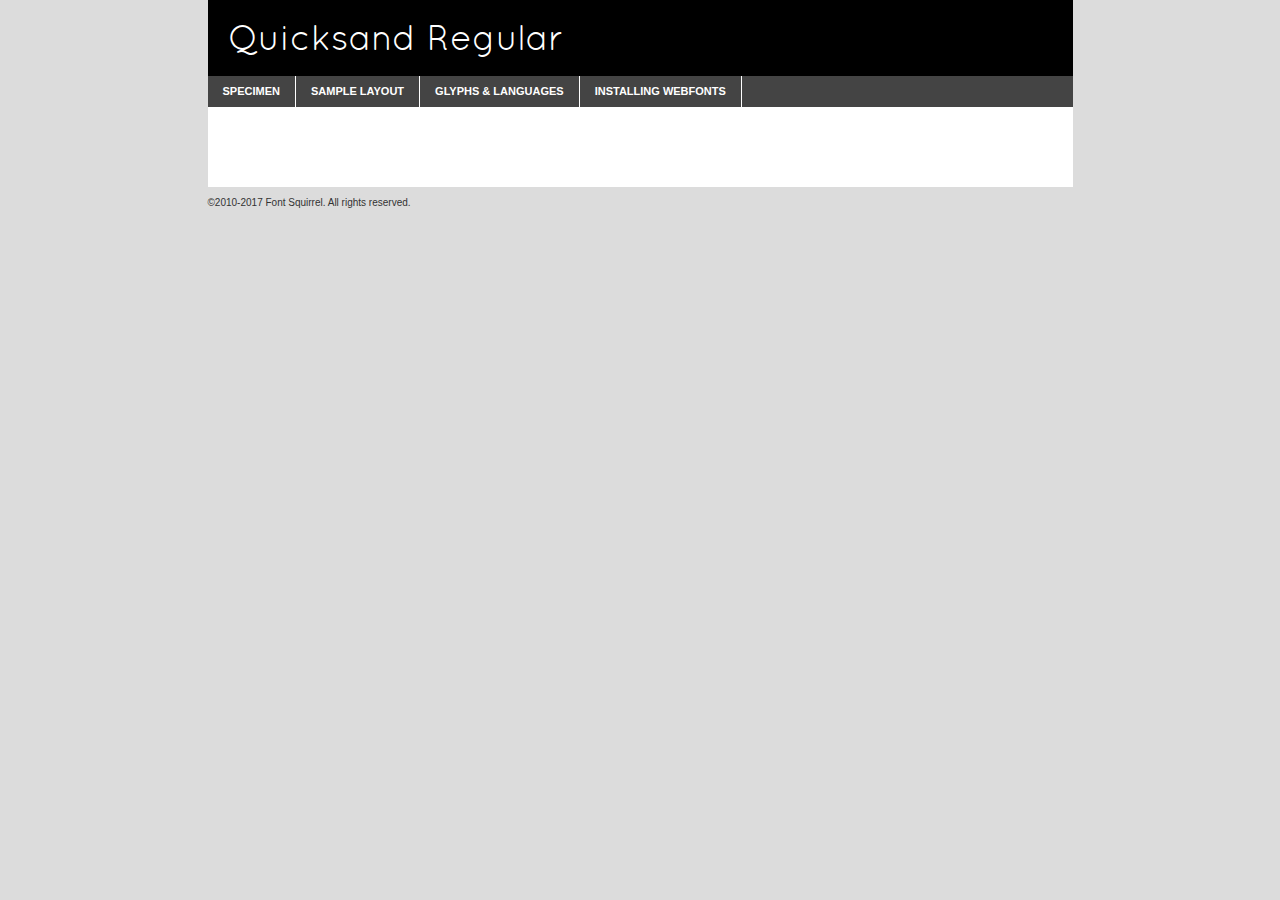
<file: web-fonts/web-fonts-start/fonts/fonts/quicksand-regular-demo.html>
<!DOCTYPE html PUBLIC "-//W3C//DTD XHTML 1.0 Transitional//EN"
        "http://www.w3.org/TR/xhtml1/DTD/xhtml1-transitional.dtd">

<html xmlns="http://www.w3.org/1999/xhtml" xml:lang="en" lang="en">
<head>
    <meta http-equiv="Content-Type" content="text/html; charset=utf-8"/>
    <script src="http://ajax.googleapis.com/ajax/libs/jquery/1.7.2/jquery.min.js" type="text/javascript" charset="utf-8"></script>
    <script type="text/javascript">
		(function($) {
			$.fn.easyTabs = function(option) {
				var param = jQuery.extend({ fadeSpeed: 'fast', defaultContent: 1, activeClass: 'active' }, option);
				$(this).each(function() {
					var thisId = '#' + this.id;
					if ( param.defaultContent == '' )
					{
						param.defaultContent = 1;
					}
					if ( typeof param.defaultContent == 'number' )
					{
						var defaultTab = $(thisId + ' .tabs li:eq(' + (param.defaultContent - 1) + ') a').attr('href').substr(1);
					}
					else
					{
						var defaultTab = param.defaultContent;
					}
					$(thisId + ' .tabs li a').each(function() {
						var tabToHide = $(this).attr('href').substr(1);
						$('#' + tabToHide).addClass('easytabs-tab-content');
					});
					hideAll();
					changeContent(defaultTab);

					function hideAll() {$(thisId + ' .easytabs-tab-content').hide();}

					function changeContent(tabId)
					{
						hideAll();
						$(thisId + ' .tabs li').removeClass(param.activeClass);
						$(thisId + ' .tabs li a[href=#' + tabId + ']').closest('li').addClass(param.activeClass);
						if ( param.fadeSpeed != 'none' )
						{
							$(thisId + ' #' + tabId).fadeIn(param.fadeSpeed);
						}
						else
						{
							$(thisId + ' #' + tabId).show();
						}
					}

					$(thisId + ' .tabs li').click(function() {
						var tabId = $(this).find('a').attr('href').substr(1);
						changeContent(tabId);
						return false;
					});
				});
			}
		})(jQuery);
    </script>
    <link rel="stylesheet" href="specimen_files/specimen_stylesheet.css" type="text/css" charset="utf-8"/>
    <link rel="stylesheet" href="stylesheet.css" type="text/css" charset="utf-8"/>

    <style type="text/css">
        		body {
			font-family: 'quicksandregular';
        		}

            </style>

    <title>Quicksand Regular Specimen</title>


    <script type="text/javascript" charset="utf-8">
		$(document).ready(function() {
			$('#container').easyTabs({ defaultContent: 1 });
		});
    </script>
</head>

<body>
<div id="container">
    <div id="header">
		Quicksand Regular    </div>
    <ul class="tabs">
        <li><a href="#specimen">Specimen</a></li>
        <li><a href="#layout">Sample Layout</a></li>
		        <li><a href="#glyphs">Glyphs &amp; Languages</a></li>
        <li><a href="#installing">Installing Webfonts</a></li>

    </ul>

    <div id="main_content">


        <div id="specimen">

            <div class="section">
                <div class="grid12 firstcol">
                    <div class="huge">AaBb</div>
                </div>
            </div>

            <div class="section">
                <div class="glyph_range">A&#x200B;B&#x200b;C&#x200b;D&#x200b;E&#x200b;F&#x200b;G&#x200b;H&#x200b;I&#x200b;J&#x200b;K&#x200b;L&#x200b;M&#x200b;N&#x200b;O&#x200b;P&#x200b;Q&#x200b;R&#x200b;S&#x200b;T&#x200b;U&#x200b;V&#x200b;W&#x200b;X&#x200b;Y&#x200b;Z&#x200b;a&#x200b;b&#x200b;c&#x200b;d&#x200b;e&#x200b;f&#x200b;g&#x200b;h&#x200b;i&#x200b;j&#x200b;k&#x200b;l&#x200b;m&#x200b;n&#x200b;o&#x200b;p&#x200b;q&#x200b;r&#x200b;s&#x200b;t&#x200b;u&#x200b;v&#x200b;w&#x200b;x&#x200b;y&#x200b;z&#x200b;1&#x200b;2&#x200b;3&#x200b;4&#x200b;5&#x200b;6&#x200b;7&#x200b;8&#x200b;9&#x200b;0&#x200b;&amp;&#x200b;.&#x200b;,&#x200b;?&#x200b;!&#x200b;&#64;&#x200b;(&#x200b;)&#x200b;#&#x200b;$&#x200b;%&#x200b;*&#x200b;+&#x200b;-&#x200b;=&#x200b;:&#x200b;;</div>
            </div>
            <div class="section">
                <div class="grid12 firstcol">
                    <table class="sample_table">
                        <tr>
                            <td>10</td>
                            <td class="size10">abcdefghijklmnopqrstuvwxyzABCDEFGHIJKLMNOPQRSTUVWXYZ0123456789abcdefghijklmnopqrstuvwxyzABCDEFGHIJKLMNOPQRSTUVWXYZ0123456789abcdefghijklmnopqrstuvwxyzABCDEFGHIJKLMNOPQRSTUVWXYZ</td>
                        </tr>
                        <tr>
                            <td>11</td>
                            <td class="size11">abcdefghijklmnopqrstuvwxyzABCDEFGHIJKLMNOPQRSTUVWXYZ0123456789abcdefghijklmnopqrstuvwxyzABCDEFGHIJKLMNOPQRSTUVWXYZ0123456789abcdefghijklmnopqrstuvwxyzABCDEFGHIJKLMNOPQRSTUVWXYZ</td>
                        </tr>
                        <tr>
                            <td>12</td>
                            <td class="size12">abcdefghijklmnopqrstuvwxyzABCDEFGHIJKLMNOPQRSTUVWXYZ0123456789abcdefghijklmnopqrstuvwxyzABCDEFGHIJKLMNOPQRSTUVWXYZ0123456789abcdefghijklmnopqrstuvwxyzABCDEFGHIJKLMNOPQRSTUVWXYZ</td>
                        </tr>
                        <tr>
                            <td>13</td>
                            <td class="size13">abcdefghijklmnopqrstuvwxyzABCDEFGHIJKLMNOPQRSTUVWXYZ0123456789abcdefghijklmnopqrstuvwxyzABCDEFGHIJKLMNOPQRSTUVWXYZ0123456789abcdefghijklmnopqrstuvwxyzABCDEFGHIJKLMNOPQRSTUVWXYZ</td>
                        </tr>
                        <tr>
                            <td>14</td>
                            <td class="size14">abcdefghijklmnopqrstuvwxyzABCDEFGHIJKLMNOPQRSTUVWXYZ0123456789abcdefghijklmnopqrstuvwxyzABCDEFGHIJKLMNOPQRSTUVWXYZ0123456789abcdefghijklmnopqrstuvwxyzABCDEFGHIJKLMNOPQRSTUVWXYZ</td>
                        </tr>
                        <tr>
                            <td>16</td>
                            <td class="size16">abcdefghijklmnopqrstuvwxyzABCDEFGHIJKLMNOPQRSTUVWXYZ0123456789abcdefghijklmnopqrstuvwxyzABCDEFGHIJKLMNOPQRSTUVWXYZ</td>
                        </tr>
                        <tr>
                            <td>18</td>
                            <td class="size18">abcdefghijklmnopqrstuvwxyzABCDEFGHIJKLMNOPQRSTUVWXYZ0123456789abcdefghijklmnopqrstuvwxyzABCDEFGHIJKLMNOPQRSTUVWXYZ</td>
                        </tr>
                        <tr>
                            <td>20</td>
                            <td class="size20">abcdefghijklmnopqrstuvwxyzABCDEFGHIJKLMNOPQRSTUVWXYZ0123456789abcdefghijklmnopqrstuvwxyzABCDEFGHIJKLMNOPQRSTUVWXYZ</td>
                        </tr>
                        <tr>
                            <td>24</td>
                            <td class="size24">abcdefghijklmnopqrstuvwxyzABCDEFGHIJKLMNOPQRSTUVWXYZ0123456789abcdefghijklmnopqrstuvwxyzABCDEFGHIJKLMNOPQRSTUVWXYZ</td>
                        </tr>
                        <tr>
                            <td>30</td>
                            <td class="size30">abcdefghijklmnopqrstuvwxyzABCDEFGHIJKLMNOPQRSTUVWXYZ0123456789abcdefghijklmnopqrstuvwxyzABCDEFGHIJKLMNOPQRSTUVWXYZ</td>
                        </tr>
                        <tr>
                            <td>36</td>
                            <td class="size36">abcdefghijklmnopqrstuvwxyzABCDEFGHIJKLMNOPQRSTUVWXYZ0123456789abcdefghijklmnopqrstuvwxyzABCDEFGHIJKLMNOPQRSTUVWXYZ</td>
                        </tr>
                        <tr>
                            <td>48</td>
                            <td class="size48">abcdefghijklmnopqrstuvwxyzABCDEFGHIJKLMNOPQRSTUVWXYZ0123456789abcdefghijklmnopqrstuvwxyzABCDEFGHIJKLMNOPQRSTUVWXYZ</td>
                        </tr>
                        <tr>
                            <td>60</td>
                            <td class="size60">abcdefghijklmnopqrstuvwxyzABCDEFGHIJKLMNOPQRSTUVWXYZ0123456789abcdefghijklmnopqrstuvwxyzABCDEFGHIJKLMNOPQRSTUVWXYZ</td>
                        </tr>
                        <tr>
                            <td>72</td>
                            <td class="size72">abcdefghijklmnopqrstuvwxyzABCDEFGHIJKLMNOPQRSTUVWXYZ0123456789abcdefghijklmnopqrstuvwxyzABCDEFGHIJKLMNOPQRSTUVWXYZ</td>
                        </tr>
                        <tr>
                            <td>90</td>
                            <td class="size90">abcdefghijklmnopqrstuvwxyzABCDEFGHIJKLMNOPQRSTUVWXYZ0123456789abcdefghijklmnopqrstuvwxyzABCDEFGHIJKLMNOPQRSTUVWXYZ</td>
                        </tr>
                    </table>

                </div>

            </div>


            <div class="section" id="bodycomparison">


                <div id="xheight">
                    <div class="fontbody">&#x25FC;&#x25FC;&#x25FC;&#x25FC;&#x25FC;&#x25FC;&#x25FC;&#x25FC;&#x25FC;&#x25FC;&#x25FC;&#x25FC;&#x25FC;&#x25FC;&#x25FC;&#x25FC;&#x25FC;&#x25FC;&#x25FC;&#x25FC;&#x25FC;&#x25FC;&#x25FC;&#x25FC;&#x25FC;&#x25FC;&#x25FC;&#x25FC;&#x25FC;&#x25FC;&#x25FC;&#x25FC;&#x25FC;&#x25FC;&#x25FC;&#x25FC;&#x25FC;&#x25FC;&#x25FC;&#x25FC;&#x25FC;&#x25FC;&#x25FC;&#x25FC;&#x25FC;&#x25FC;&#x25FC;&#x25FC;&#x25FC;&#x25FC;&#x25FC;&#x25FC;&#x25FC;&#x25FC;&#x25FC;&#x25FC;&#x25FC;&#x25FC;&#x25FC;&#x25FC;&#x25FC;&#x25FC;&#x25FC;&#x25FC;&#x25FC;&#x25FC;&#x25FC;&#x25FC;&#x25FC;&#x25FC;&#x25FC;&#x25FC;&#x25FC;&#x25FC;&#x25FC;&#x25FC;&#x25FC;&#x25FC;&#x25FC;&#x25FC;&#x25FC;&#x25FC;&#x25FC;&#x25FC;&#x25FC;&#x25FC;&#x25FC;&#x25FC;&#x25FC;&#x25FC;&#x25FC;&#x25FC;&#x25FC;&#x25FC;&#x25FC;&#x25FC;&#x25FC;&#x25FC;&#x25FC;body</div>
                    <div class="arialbody">body</div>
                    <div class="verdanabody">body</div>
                    <div class="georgiabody">body</div>
                </div>
                <div class="fontbody" style="z-index:1">
                    body<span>Quicksand Regular</span>
                </div>
                <div class="arialbody" style="z-index:1">
                    body<span>Arial</span>
                </div>
                <div class="verdanabody" style="z-index:1">
                    body<span>Verdana</span>
                </div>
                <div class="georgiabody" style="z-index:1">
                    body<span>Georgia</span>
                </div>


            </div>


            <div class="section psample psample_row1" id="">

                <div class="grid2 firstcol">
                    <p class="size10"><span>10.</span>Aenean lacinia bibendum nulla sed consectetur. Fusce dapibus, tellus ac cursus commodo, tortor mauris condimentum nibh, ut fermentum massa justo sit amet risus. Nullam id dolor id nibh ultricies vehicula ut id elit. Cum sociis natoque penatibus et magnis dis parturient montes, nascetur ridiculus mus. Nulla vitae elit libero, a pharetra augue.</p>

                </div>
                <div class="grid3">
                    <p class="size11"><span>11.</span>Aenean lacinia bibendum nulla sed consectetur. Fusce dapibus, tellus ac cursus commodo, tortor mauris condimentum nibh, ut fermentum massa justo sit amet risus. Nullam id dolor id nibh ultricies vehicula ut id elit. Cum sociis natoque penatibus et magnis dis parturient montes, nascetur ridiculus mus. Nulla vitae elit libero, a pharetra augue.</p>

                </div>
                <div class="grid3">
                    <p class="size12"><span>12.</span>Aenean lacinia bibendum nulla sed consectetur. Fusce dapibus, tellus ac cursus commodo, tortor mauris condimentum nibh, ut fermentum massa justo sit amet risus. Nullam id dolor id nibh ultricies vehicula ut id elit. Cum sociis natoque penatibus et magnis dis parturient montes, nascetur ridiculus mus. Nulla vitae elit libero, a pharetra augue.</p>

                </div>
                <div class="grid4">
                    <p class="size13"><span>13.</span>Aenean lacinia bibendum nulla sed consectetur. Fusce dapibus, tellus ac cursus commodo, tortor mauris condimentum nibh, ut fermentum massa justo sit amet risus. Nullam id dolor id nibh ultricies vehicula ut id elit. Cum sociis natoque penatibus et magnis dis parturient montes, nascetur ridiculus mus. Nulla vitae elit libero, a pharetra augue.</p>

                </div>
                <div class="white_blend"></div>

            </div>
            <div class="section psample psample_row2" id="">
                <div class="grid3 firstcol">
                    <p class="size14"><span>14.</span>Aenean lacinia bibendum nulla sed consectetur. Fusce dapibus, tellus ac cursus commodo, tortor mauris condimentum nibh, ut fermentum massa justo sit amet risus. Nullam id dolor id nibh ultricies vehicula ut id elit. Cum sociis natoque penatibus et magnis dis parturient montes, nascetur ridiculus mus. Nulla vitae elit libero, a pharetra augue.</p>

                </div>
                <div class="grid4">
                    <p class="size16"><span>16.</span>Aenean lacinia bibendum nulla sed consectetur. Fusce dapibus, tellus ac cursus commodo, tortor mauris condimentum nibh, ut fermentum massa justo sit amet risus. Nullam id dolor id nibh ultricies vehicula ut id elit. Cum sociis natoque penatibus et magnis dis parturient montes, nascetur ridiculus mus. Nulla vitae elit libero, a pharetra augue.</p>

                </div>
                <div class="grid5">
                    <p class="size18"><span>18.</span>Aenean lacinia bibendum nulla sed consectetur. Fusce dapibus, tellus ac cursus commodo, tortor mauris condimentum nibh, ut fermentum massa justo sit amet risus. Nullam id dolor id nibh ultricies vehicula ut id elit. Cum sociis natoque penatibus et magnis dis parturient montes, nascetur ridiculus mus. Nulla vitae elit libero, a pharetra augue.</p>

                </div>

                <div class="white_blend"></div>

            </div>

            <div class="section psample psample_row3" id="">
                <div class="grid5 firstcol">
                    <p class="size20"><span>20.</span>Aenean lacinia bibendum nulla sed consectetur. Fusce dapibus, tellus ac cursus commodo, tortor mauris condimentum nibh, ut fermentum massa justo sit amet risus. Nullam id dolor id nibh ultricies vehicula ut id elit. Cum sociis natoque penatibus et magnis dis parturient montes, nascetur ridiculus mus. Nulla vitae elit libero, a pharetra augue.</p>
                </div>
                <div class="grid7">
                    <p class="size24"><span>24.</span>Aenean lacinia bibendum nulla sed consectetur. Fusce dapibus, tellus ac cursus commodo, tortor mauris condimentum nibh, ut fermentum massa justo sit amet risus. Nullam id dolor id nibh ultricies vehicula ut id elit. Cum sociis natoque penatibus et magnis dis parturient montes, nascetur ridiculus mus. Nulla vitae elit libero, a pharetra augue.</p>
                </div>

                <div class="white_blend"></div>

            </div>

            <div class="section psample psample_row4" id="">
                <div class="grid12 firstcol">
                    <p class="size30"><span>30.</span>Aenean lacinia bibendum nulla sed consectetur. Fusce dapibus, tellus ac cursus commodo, tortor mauris condimentum nibh, ut fermentum massa justo sit amet risus. Nullam id dolor id nibh ultricies vehicula ut id elit. Cum sociis natoque penatibus et magnis dis parturient montes, nascetur ridiculus mus. Nulla vitae elit libero, a pharetra augue.</p>
                </div>
                <div class="white_blend"></div>

            </div>


            <div class="section psample psample_row1 fullreverse">
                <div class="grid2 firstcol">
                    <p class="size10"><span>10.</span>Aenean lacinia bibendum nulla sed consectetur. Fusce dapibus, tellus ac cursus commodo, tortor mauris condimentum nibh, ut fermentum massa justo sit amet risus. Nullam id dolor id nibh ultricies vehicula ut id elit. Cum sociis natoque penatibus et magnis dis parturient montes, nascetur ridiculus mus. Nulla vitae elit libero, a pharetra augue.</p>

                </div>
                <div class="grid3">
                    <p class="size11"><span>11.</span>Aenean lacinia bibendum nulla sed consectetur. Fusce dapibus, tellus ac cursus commodo, tortor mauris condimentum nibh, ut fermentum massa justo sit amet risus. Nullam id dolor id nibh ultricies vehicula ut id elit. Cum sociis natoque penatibus et magnis dis parturient montes, nascetur ridiculus mus. Nulla vitae elit libero, a pharetra augue.</p>

                </div>
                <div class="grid3">
                    <p class="size12"><span>12.</span>Aenean lacinia bibendum nulla sed consectetur. Fusce dapibus, tellus ac cursus commodo, tortor mauris condimentum nibh, ut fermentum massa justo sit amet risus. Nullam id dolor id nibh ultricies vehicula ut id elit. Cum sociis natoque penatibus et magnis dis parturient montes, nascetur ridiculus mus. Nulla vitae elit libero, a pharetra augue.</p>

                </div>
                <div class="grid4">
                    <p class="size13"><span>13.</span>Aenean lacinia bibendum nulla sed consectetur. Fusce dapibus, tellus ac cursus commodo, tortor mauris condimentum nibh, ut fermentum massa justo sit amet risus. Nullam id dolor id nibh ultricies vehicula ut id elit. Cum sociis natoque penatibus et magnis dis parturient montes, nascetur ridiculus mus. Nulla vitae elit libero, a pharetra augue.</p>

                </div>
                <div class="black_blend"></div>

            </div>

            <div class="section psample psample_row2 fullreverse">
                <div class="grid3 firstcol">
                    <p class="size14"><span>14.</span>Aenean lacinia bibendum nulla sed consectetur. Fusce dapibus, tellus ac cursus commodo, tortor mauris condimentum nibh, ut fermentum massa justo sit amet risus. Nullam id dolor id nibh ultricies vehicula ut id elit. Cum sociis natoque penatibus et magnis dis parturient montes, nascetur ridiculus mus. Nulla vitae elit libero, a pharetra augue.</p>

                </div>
                <div class="grid4">
                    <p class="size16"><span>16.</span>Aenean lacinia bibendum nulla sed consectetur. Fusce dapibus, tellus ac cursus commodo, tortor mauris condimentum nibh, ut fermentum massa justo sit amet risus. Nullam id dolor id nibh ultricies vehicula ut id elit. Cum sociis natoque penatibus et magnis dis parturient montes, nascetur ridiculus mus. Nulla vitae elit libero, a pharetra augue.</p>

                </div>
                <div class="grid5">
                    <p class="size18"><span>18.</span>Aenean lacinia bibendum nulla sed consectetur. Fusce dapibus, tellus ac cursus commodo, tortor mauris condimentum nibh, ut fermentum massa justo sit amet risus. Nullam id dolor id nibh ultricies vehicula ut id elit. Cum sociis natoque penatibus et magnis dis parturient montes, nascetur ridiculus mus. Nulla vitae elit libero, a pharetra augue.</p>

                </div>
                <div class="black_blend"></div>

            </div>

            <div class="section psample fullreverse psample_row3" id="">
                <div class="grid5 firstcol">
                    <p class="size20"><span>20.</span>Aenean lacinia bibendum nulla sed consectetur. Fusce dapibus, tellus ac cursus commodo, tortor mauris condimentum nibh, ut fermentum massa justo sit amet risus. Nullam id dolor id nibh ultricies vehicula ut id elit. Cum sociis natoque penatibus et magnis dis parturient montes, nascetur ridiculus mus. Nulla vitae elit libero, a pharetra augue.</p>
                </div>
                <div class="grid7">
                    <p class="size24"><span>24.</span>Aenean lacinia bibendum nulla sed consectetur. Fusce dapibus, tellus ac cursus commodo, tortor mauris condimentum nibh, ut fermentum massa justo sit amet risus. Nullam id dolor id nibh ultricies vehicula ut id elit. Cum sociis natoque penatibus et magnis dis parturient montes, nascetur ridiculus mus. Nulla vitae elit libero, a pharetra augue.</p>
                </div>

                <div class="black_blend"></div>

            </div>

            <div class="section psample fullreverse psample_row4" id="" style="border-bottom: 20px #000 solid;">
                <div class="grid12 firstcol">
                    <p class="size30"><span>30.</span>Aenean lacinia bibendum nulla sed consectetur. Fusce dapibus, tellus ac cursus commodo, tortor mauris condimentum nibh, ut fermentum massa justo sit amet risus. Nullam id dolor id nibh ultricies vehicula ut id elit. Cum sociis natoque penatibus et magnis dis parturient montes, nascetur ridiculus mus. Nulla vitae elit libero, a pharetra augue.</p>
                </div>
                <div class="black_blend"></div>

            </div>


        </div>

        <div id="layout">

            <div class="section">

                <div class="grid12 firstcol">
                    <h1>Lorem Ipsum Dolor</h1>
                    <h2>Etiam porta sem malesuada magna mollis euismod</h2>

                    <p class="byline">By <a href="#link">Aenean Lacinia</a></p>
                </div>
            </div>
            <div class="section">
                <div class="grid8 firstcol">
                    <p class="large">Donec sed odio dui. Morbi leo risus, porta ac consectetur ac, vestibulum at eros. Fusce dapibus, tellus ac cursus commodo, tortor mauris condimentum nibh, ut fermentum massa justo sit amet risus. </p>


                    <h3>Pellentesque ornare sem</h3>

                    <p>Maecenas sed diam eget risus varius blandit sit amet non magna. Maecenas faucibus mollis interdum. Donec ullamcorper nulla non metus auctor fringilla. Nullam id dolor id nibh ultricies vehicula ut id elit. Nullam id dolor id nibh ultricies vehicula ut id elit. </p>

                    <p>Aenean eu leo quam. Pellentesque ornare sem lacinia quam venenatis vestibulum. Lorem ipsum dolor sit amet, consectetur adipiscing elit. Cum sociis natoque penatibus et magnis dis parturient montes, nascetur ridiculus mus. </p>

                    <p>Nulla vitae elit libero, a pharetra augue. Praesent commodo cursus magna, vel scelerisque nisl consectetur et. Aenean lacinia bibendum nulla sed consectetur. </p>

                    <p>Nullam quis risus eget urna mollis ornare vel eu leo. Nullam quis risus eget urna mollis ornare vel eu leo. Maecenas sed diam eget risus varius blandit sit amet non magna. Donec ullamcorper nulla non metus auctor fringilla. </p>

                    <h3>Cras mattis consectetur</h3>

                    <p>Aenean eu leo quam. Pellentesque ornare sem lacinia quam venenatis vestibulum. Aenean lacinia bibendum nulla sed consectetur. Integer posuere erat a ante venenatis dapibus posuere velit aliquet. Cras mattis consectetur purus sit amet fermentum. </p>

                    <p>Nullam id dolor id nibh ultricies vehicula ut id elit. Nullam quis risus eget urna mollis ornare vel eu leo. Cras mattis consectetur purus sit amet fermentum.</p>
                </div>

                <div class="grid4 sidebar">

                    <div class="box reverse">
                        <p class="last">Nullam quis risus eget urna mollis ornare vel eu leo. Donec ullamcorper nulla non metus auctor fringilla. Cras mattis consectetur purus sit amet fermentum. Sed posuere consectetur est at lobortis. Lorem ipsum dolor sit amet, consectetur adipiscing elit. </p>
                    </div>

                    <p class="caption">Maecenas sed diam eget risus varius.</p>

                    <p>Vestibulum id ligula porta felis euismod semper. Integer posuere erat a ante venenatis dapibus posuere velit aliquet. Vestibulum id ligula porta felis euismod semper. Sed posuere consectetur est at lobortis. Maecenas sed diam eget risus varius blandit sit amet non magna. Fusce dapibus, tellus ac cursus commodo, tortor mauris condimentum nibh, ut fermentum massa justo sit amet risus. </p>


                    <p>Duis mollis, est non commodo luctus, nisi erat porttitor ligula, eget lacinia odio sem nec elit. Aenean lacinia bibendum nulla sed consectetur. Vivamus sagittis lacus vel augue laoreet rutrum faucibus dolor auctor. Aenean lacinia bibendum nulla sed consectetur. Nullam quis risus eget urna mollis ornare vel eu leo. </p>

                    <p>Praesent commodo cursus magna, vel scelerisque nisl consectetur et. Donec ullamcorper nulla non metus auctor fringilla. Maecenas faucibus mollis interdum. Fusce dapibus, tellus ac cursus commodo, tortor mauris condimentum nibh, ut fermentum massa justo sit amet risus. </p>

                </div>
            </div>

        </div>


		

        <div id="glyphs">
            <div class="section">
                <div class="grid12 firstcol">

                    <h1>Language Support</h1>
                    <p>The subset of Quicksand Regular in this kit supports the following languages:<br/>

						Albanian, Basque, Breton, Chamorro, Danish, Dutch, English, Faroese, Finnish, French, Frisian, Galician, German, Icelandic, Italian, Malagasy, Norwegian, Portuguese, Spanish, Alsatian, Aragonese, Arapaho, Arrernte, Asturian, Aymara, Bislama, Cebuano, Corsican, Fijian, French_creole, Genoese, Gilbertese, Greenlandic, Haitian_creole, Hiligaynon, Hmong, Hopi, Ibanag, Iloko_ilokano, Indonesian, Interglossa_glosa, Interlingua, Irish_gaelic, Jerriais, Lojban, Lombard, Luxembourgeois, Manx, Mohawk, Norfolk_pitcairnese, Occitan, Oromo, Pangasinan, Papiamento, Piedmontese, Potawatomi, Rhaeto-romance, Romansh, Rotokas, Sami_lule, Samoan, Sardinian, Scots_gaelic, Seychelles_creole, Shona, Sicilian, Somali, Southern_ndebele, Swahili, Swati_swazi, Tagalog_filipino_pilipino, Tetum, Tok_pisin, Uyghur_latinized, Volapuk, Walloon, Warlpiri, Xhosa, Yapese, Zulu, Latinbasic, Ubasic, Demo                    </p>
                    <h1>Glyph Chart</h1>
                    <p>The subset of Quicksand Regular in this kit includes all the glyphs listed below. Unicode entities are included above each glyph to help you insert individual characters into your layout.</p>
                    <div id="glyph_chart">

																																	                                <div><p>&amp;#32;</p>&#32;</div>
																				                                <div><p>&amp;#33;</p>&#33;</div>
																				                                <div><p>&amp;#34;</p>&#34;</div>
																				                                <div><p>&amp;#35;</p>&#35;</div>
																				                                <div><p>&amp;#36;</p>&#36;</div>
																				                                <div><p>&amp;#37;</p>&#37;</div>
																				                                <div><p>&amp;#38;</p>&#38;</div>
																				                                <div><p>&amp;#39;</p>&#39;</div>
																				                                <div><p>&amp;#40;</p>&#40;</div>
																				                                <div><p>&amp;#41;</p>&#41;</div>
																				                                <div><p>&amp;#42;</p>&#42;</div>
																				                                <div><p>&amp;#43;</p>&#43;</div>
																				                                <div><p>&amp;#44;</p>&#44;</div>
																				                                <div><p>&amp;#45;</p>&#45;</div>
																				                                <div><p>&amp;#46;</p>&#46;</div>
																				                                <div><p>&amp;#47;</p>&#47;</div>
																				                                <div><p>&amp;#48;</p>&#48;</div>
																				                                <div><p>&amp;#49;</p>&#49;</div>
																				                                <div><p>&amp;#50;</p>&#50;</div>
																				                                <div><p>&amp;#51;</p>&#51;</div>
																				                                <div><p>&amp;#52;</p>&#52;</div>
																				                                <div><p>&amp;#53;</p>&#53;</div>
																				                                <div><p>&amp;#54;</p>&#54;</div>
																				                                <div><p>&amp;#55;</p>&#55;</div>
																				                                <div><p>&amp;#56;</p>&#56;</div>
																				                                <div><p>&amp;#57;</p>&#57;</div>
																				                                <div><p>&amp;#58;</p>&#58;</div>
																				                                <div><p>&amp;#59;</p>&#59;</div>
																				                                <div><p>&amp;#60;</p>&#60;</div>
																				                                <div><p>&amp;#61;</p>&#61;</div>
																				                                <div><p>&amp;#62;</p>&#62;</div>
																				                                <div><p>&amp;#63;</p>&#63;</div>
																				                                <div><p>&amp;#64;</p>&#64;</div>
																				                                <div><p>&amp;#65;</p>&#65;</div>
																				                                <div><p>&amp;#66;</p>&#66;</div>
																				                                <div><p>&amp;#67;</p>&#67;</div>
																				                                <div><p>&amp;#68;</p>&#68;</div>
																				                                <div><p>&amp;#69;</p>&#69;</div>
																				                                <div><p>&amp;#70;</p>&#70;</div>
																				                                <div><p>&amp;#71;</p>&#71;</div>
																				                                <div><p>&amp;#72;</p>&#72;</div>
																				                                <div><p>&amp;#73;</p>&#73;</div>
																				                                <div><p>&amp;#74;</p>&#74;</div>
																				                                <div><p>&amp;#75;</p>&#75;</div>
																				                                <div><p>&amp;#76;</p>&#76;</div>
																				                                <div><p>&amp;#77;</p>&#77;</div>
																				                                <div><p>&amp;#78;</p>&#78;</div>
																				                                <div><p>&amp;#79;</p>&#79;</div>
																				                                <div><p>&amp;#80;</p>&#80;</div>
																				                                <div><p>&amp;#81;</p>&#81;</div>
																				                                <div><p>&amp;#82;</p>&#82;</div>
																				                                <div><p>&amp;#83;</p>&#83;</div>
																				                                <div><p>&amp;#84;</p>&#84;</div>
																				                                <div><p>&amp;#85;</p>&#85;</div>
																				                                <div><p>&amp;#86;</p>&#86;</div>
																				                                <div><p>&amp;#87;</p>&#87;</div>
																				                                <div><p>&amp;#88;</p>&#88;</div>
																				                                <div><p>&amp;#89;</p>&#89;</div>
																				                                <div><p>&amp;#90;</p>&#90;</div>
																				                                <div><p>&amp;#91;</p>&#91;</div>
																				                                <div><p>&amp;#92;</p>&#92;</div>
																				                                <div><p>&amp;#93;</p>&#93;</div>
																				                                <div><p>&amp;#94;</p>&#94;</div>
																				                                <div><p>&amp;#95;</p>&#95;</div>
																				                                <div><p>&amp;#96;</p>&#96;</div>
																				                                <div><p>&amp;#97;</p>&#97;</div>
																				                                <div><p>&amp;#98;</p>&#98;</div>
																				                                <div><p>&amp;#99;</p>&#99;</div>
																				                                <div><p>&amp;#100;</p>&#100;</div>
																				                                <div><p>&amp;#101;</p>&#101;</div>
																				                                <div><p>&amp;#102;</p>&#102;</div>
																				                                <div><p>&amp;#103;</p>&#103;</div>
																				                                <div><p>&amp;#104;</p>&#104;</div>
																				                                <div><p>&amp;#105;</p>&#105;</div>
																				                                <div><p>&amp;#106;</p>&#106;</div>
																				                                <div><p>&amp;#107;</p>&#107;</div>
																				                                <div><p>&amp;#108;</p>&#108;</div>
																				                                <div><p>&amp;#109;</p>&#109;</div>
																				                                <div><p>&amp;#110;</p>&#110;</div>
																				                                <div><p>&amp;#111;</p>&#111;</div>
																				                                <div><p>&amp;#112;</p>&#112;</div>
																				                                <div><p>&amp;#113;</p>&#113;</div>
																				                                <div><p>&amp;#114;</p>&#114;</div>
																				                                <div><p>&amp;#115;</p>&#115;</div>
																				                                <div><p>&amp;#116;</p>&#116;</div>
																				                                <div><p>&amp;#117;</p>&#117;</div>
																				                                <div><p>&amp;#118;</p>&#118;</div>
																				                                <div><p>&amp;#119;</p>&#119;</div>
																				                                <div><p>&amp;#120;</p>&#120;</div>
																				                                <div><p>&amp;#121;</p>&#121;</div>
																				                                <div><p>&amp;#122;</p>&#122;</div>
																				                                <div><p>&amp;#123;</p>&#123;</div>
																				                                <div><p>&amp;#124;</p>&#124;</div>
																				                                <div><p>&amp;#125;</p>&#125;</div>
																				                                <div><p>&amp;#126;</p>&#126;</div>
																				                                <div><p>&amp;#160;</p>&#160;</div>
																				                                <div><p>&amp;#161;</p>&#161;</div>
																				                                <div><p>&amp;#162;</p>&#162;</div>
																				                                <div><p>&amp;#163;</p>&#163;</div>
																				                                <div><p>&amp;#165;</p>&#165;</div>
																				                                <div><p>&amp;#168;</p>&#168;</div>
																				                                <div><p>&amp;#169;</p>&#169;</div>
																				                                <div><p>&amp;#170;</p>&#170;</div>
																				                                <div><p>&amp;#171;</p>&#171;</div>
																				                                <div><p>&amp;#173;</p>&#173;</div>
																				                                <div><p>&amp;#174;</p>&#174;</div>
																				                                <div><p>&amp;#176;</p>&#176;</div>
																				                                <div><p>&amp;#178;</p>&#178;</div>
																				                                <div><p>&amp;#180;</p>&#180;</div>
																				                                <div><p>&amp;#182;</p>&#182;</div>
																				                                <div><p>&amp;#183;</p>&#183;</div>
																				                                <div><p>&amp;#184;</p>&#184;</div>
																				                                <div><p>&amp;#186;</p>&#186;</div>
																				                                <div><p>&amp;#187;</p>&#187;</div>
																				                                <div><p>&amp;#191;</p>&#191;</div>
																				                                <div><p>&amp;#192;</p>&#192;</div>
																				                                <div><p>&amp;#193;</p>&#193;</div>
																				                                <div><p>&amp;#194;</p>&#194;</div>
																				                                <div><p>&amp;#195;</p>&#195;</div>
																				                                <div><p>&amp;#196;</p>&#196;</div>
																				                                <div><p>&amp;#197;</p>&#197;</div>
																				                                <div><p>&amp;#198;</p>&#198;</div>
																				                                <div><p>&amp;#199;</p>&#199;</div>
																				                                <div><p>&amp;#200;</p>&#200;</div>
																				                                <div><p>&amp;#201;</p>&#201;</div>
																				                                <div><p>&amp;#202;</p>&#202;</div>
																				                                <div><p>&amp;#203;</p>&#203;</div>
																				                                <div><p>&amp;#204;</p>&#204;</div>
																				                                <div><p>&amp;#205;</p>&#205;</div>
																				                                <div><p>&amp;#206;</p>&#206;</div>
																				                                <div><p>&amp;#207;</p>&#207;</div>
																				                                <div><p>&amp;#208;</p>&#208;</div>
																				                                <div><p>&amp;#209;</p>&#209;</div>
																				                                <div><p>&amp;#210;</p>&#210;</div>
																				                                <div><p>&amp;#211;</p>&#211;</div>
																				                                <div><p>&amp;#212;</p>&#212;</div>
																				                                <div><p>&amp;#213;</p>&#213;</div>
																				                                <div><p>&amp;#214;</p>&#214;</div>
																				                                <div><p>&amp;#215;</p>&#215;</div>
																				                                <div><p>&amp;#216;</p>&#216;</div>
																				                                <div><p>&amp;#217;</p>&#217;</div>
																				                                <div><p>&amp;#218;</p>&#218;</div>
																				                                <div><p>&amp;#219;</p>&#219;</div>
																				                                <div><p>&amp;#220;</p>&#220;</div>
																				                                <div><p>&amp;#221;</p>&#221;</div>
																				                                <div><p>&amp;#222;</p>&#222;</div>
																				                                <div><p>&amp;#223;</p>&#223;</div>
																				                                <div><p>&amp;#224;</p>&#224;</div>
																				                                <div><p>&amp;#225;</p>&#225;</div>
																				                                <div><p>&amp;#226;</p>&#226;</div>
																				                                <div><p>&amp;#227;</p>&#227;</div>
																				                                <div><p>&amp;#228;</p>&#228;</div>
																				                                <div><p>&amp;#229;</p>&#229;</div>
																				                                <div><p>&amp;#230;</p>&#230;</div>
																				                                <div><p>&amp;#231;</p>&#231;</div>
																				                                <div><p>&amp;#232;</p>&#232;</div>
																				                                <div><p>&amp;#233;</p>&#233;</div>
																				                                <div><p>&amp;#234;</p>&#234;</div>
																				                                <div><p>&amp;#235;</p>&#235;</div>
																				                                <div><p>&amp;#236;</p>&#236;</div>
																				                                <div><p>&amp;#237;</p>&#237;</div>
																				                                <div><p>&amp;#238;</p>&#238;</div>
																				                                <div><p>&amp;#239;</p>&#239;</div>
																				                                <div><p>&amp;#240;</p>&#240;</div>
																				                                <div><p>&amp;#241;</p>&#241;</div>
																				                                <div><p>&amp;#242;</p>&#242;</div>
																				                                <div><p>&amp;#243;</p>&#243;</div>
																				                                <div><p>&amp;#244;</p>&#244;</div>
																				                                <div><p>&amp;#245;</p>&#245;</div>
																				                                <div><p>&amp;#246;</p>&#246;</div>
																				                                <div><p>&amp;#247;</p>&#247;</div>
																				                                <div><p>&amp;#248;</p>&#248;</div>
																				                                <div><p>&amp;#249;</p>&#249;</div>
																				                                <div><p>&amp;#250;</p>&#250;</div>
																				                                <div><p>&amp;#251;</p>&#251;</div>
																				                                <div><p>&amp;#252;</p>&#252;</div>
																				                                <div><p>&amp;#253;</p>&#253;</div>
																				                                <div><p>&amp;#254;</p>&#254;</div>
																				                                <div><p>&amp;#255;</p>&#255;</div>
																				                                <div><p>&amp;#338;</p>&#338;</div>
																				                                <div><p>&amp;#339;</p>&#339;</div>
																				                                <div><p>&amp;#376;</p>&#376;</div>
																				                                <div><p>&amp;#710;</p>&#710;</div>
																				                                <div><p>&amp;#732;</p>&#732;</div>
																				                                <div><p>&amp;#8192;</p>&#8192;</div>
																				                                <div><p>&amp;#8193;</p>&#8193;</div>
																				                                <div><p>&amp;#8194;</p>&#8194;</div>
																				                                <div><p>&amp;#8195;</p>&#8195;</div>
																				                                <div><p>&amp;#8196;</p>&#8196;</div>
																				                                <div><p>&amp;#8197;</p>&#8197;</div>
																				                                <div><p>&amp;#8198;</p>&#8198;</div>
																				                                <div><p>&amp;#8199;</p>&#8199;</div>
																				                                <div><p>&amp;#8200;</p>&#8200;</div>
																				                                <div><p>&amp;#8201;</p>&#8201;</div>
																				                                <div><p>&amp;#8202;</p>&#8202;</div>
																				                                <div><p>&amp;#8208;</p>&#8208;</div>
																				                                <div><p>&amp;#8209;</p>&#8209;</div>
																				                                <div><p>&amp;#8210;</p>&#8210;</div>
																				                                <div><p>&amp;#8211;</p>&#8211;</div>
																				                                <div><p>&amp;#8212;</p>&#8212;</div>
																				                                <div><p>&amp;#8216;</p>&#8216;</div>
																				                                <div><p>&amp;#8217;</p>&#8217;</div>
																				                                <div><p>&amp;#8218;</p>&#8218;</div>
																				                                <div><p>&amp;#8220;</p>&#8220;</div>
																				                                <div><p>&amp;#8221;</p>&#8221;</div>
																				                                <div><p>&amp;#8222;</p>&#8222;</div>
																				                                <div><p>&amp;#8226;</p>&#8226;</div>
																				                                <div><p>&amp;#8230;</p>&#8230;</div>
																				                                <div><p>&amp;#8239;</p>&#8239;</div>
																				                                <div><p>&amp;#8249;</p>&#8249;</div>
																				                                <div><p>&amp;#8250;</p>&#8250;</div>
																				                                <div><p>&amp;#8287;</p>&#8287;</div>
																				                                <div><p>&amp;#8482;</p>&#8482;</div>
																				                                <div><p>&amp;#9724;</p>&#9724;</div>
																																													                    </div>
                </div>


            </div>
        </div>


        <div id="specs">

        </div>

        <div id="installing">
            <div class="section">
                <div class="grid7 firstcol">
                    <h1>Installing Webfonts</h1>

                    <p>Webfonts are supported by all major browser platforms but not all in the same way. There are currently four different font formats that must be included in order to target all browsers. This includes TTF, WOFF, EOT and SVG.</p>

                    <h2>1. Upload your webfonts</h2>
                    <p>You must upload your webfont kit to your website. They should be in or near the same directory as your CSS files.</p>

                    <h2>2. Include the webfont stylesheet</h2>
                    <p>A special CSS @font-face declaration helps the various browsers select the appropriate font it needs without causing you a bunch of headaches. Learn more about this syntax by reading the <a href="https://www.fontspring.com/blog/further-hardening-of-the-bulletproof-syntax">Fontspring blog post</a> about it. The code for it is as follows:</p>


                    <code>
                        @font-face{
                        font-family: 'MyWebFont';
                        src: url('WebFont.eot');
                        src: url('WebFont.eot?#iefix') format('embedded-opentype'),
                        url('WebFont.woff') format('woff'),
                        url('WebFont.ttf') format('truetype'),
                        url('WebFont.svg#webfont') format('svg');
                        }
                    </code>

                    <p>We've already gone ahead and generated the code for you. All you have to do is link to the stylesheet in your HTML, like this:</p>
                    <code>&lt;link rel=&quot;stylesheet&quot; href=&quot;stylesheet.css&quot; type=&quot;text/css&quot; charset=&quot;utf-8&quot; /&gt;</code>

                    <h2>3. Modify your own stylesheet</h2>
                    <p>To take advantage of your new fonts, you must tell your stylesheet to use them. Look at the original @font-face declaration above and find the property called "font-family." The name linked there will be what you use to reference the font. Prepend that webfont name to the font stack in the "font-family" property, inside the selector you want to change. For example:</p>
                    <code>p { font-family: 'WebFont', Arial, sans-serif; }</code>

                    <h2>4. Test</h2>
                    <p>Getting webfonts to work cross-browser <em>can</em> be tricky. Use the information in the sidebar to help you if you find that fonts aren't loading in a particular browser.</p>
                </div>

                <div class="grid5 sidebar">
                    <div class="box">
                        <h2>Troubleshooting<br/>Font-Face Problems</h2>
                        <p>Having trouble getting your webfonts to load in your new website? Here are some tips to sort out what might be the problem.</p>

                        <h3>Fonts not showing in any browser</h3>

                        <p>This sounds like you need to work on the plumbing. You either did not upload the fonts to the correct directory, or you did not link the fonts properly in the CSS. If you've confirmed that all this is correct and you still have a problem, take a look at your .htaccess file and see if requests are getting intercepted.</p>

                        <h3>Fonts not loading in iPhone or iPad</h3>

                        <p>The most common problem here is that you are serving the fonts from an IIS server. IIS refuses to serve files that have unknown MIME types. If that is the case, you must set the MIME type for SVG to "image/svg+xml" in the server settings. Follow these instructions from Microsoft if you need help.</p>

                        <h3>Fonts not loading in Firefox</h3>

                        <p>The primary reason for this failure? You are still using a version Firefox older than 3.5. So upgrade already! If that isn't it, then you are very likely serving fonts from a different domain. Firefox requires that all font assets be served from the same domain. Lastly it is possible that you need to add WOFF to your list of MIME types (if you are serving via IIS.)</p>

                        <h3>Fonts not loading in IE</h3>

                        <p>Are you looking at Internet Explorer on an actual Windows machine or are you cheating by using a service like Adobe BrowserLab? Many of these screenshot services do not render @font-face for IE. Best to test it on a real machine.</p>

                        <h3>Fonts not loading in IE9</h3>

                        <p>IE9, like Firefox, requires that fonts be served from the same domain as the website. Make sure that is the case.</p>
                    </div>
                </div>
            </div>

        </div>

    </div>
    <div id="footer">
        <p>&copy;2010-2017 Font Squirrel. All rights reserved.</p>
    </div>
</div>
</body>
</html>
</file>
<file: flex/03-flex-header-2/style.css>
/* this is some magical font-importing.  
you'll learn about it later. */
@import url('https://fonts.googleapis.com/css2?family=Besley:ital,wght@0,400;1,900&display=swap');

body {
  margin: 0;
  background: #eee;
  font-family: Besley, serif;
}

.header {
  background: white;
  border-bottom: 1px solid #ddd;
  box-shadow: 0 0 8px rgba(0,0,0,.1);
  display:flex;
  justify-content:space-between;
  padding:8px;
}

.profile-image {
  background: rebeccapurple;
  box-shadow: inset 2px 2px 4px rgba(0,0,0,.5);
  border-radius: 50%;
  width: 48px;
  height: 48px;
}

.logo {
  color: rebeccapurple;
  font-size: 32px;
  font-weight: 900;
  font-style: italic;
}

button {
  border: none;
  border-radius: 8px;
  background: rebeccapurple;
  color: white;
  padding: 8px 24px;
}

a {
  /* this removes the line under our links */
  text-decoration: none;
  color: rebeccapurple;
}

ul {
  list-style-type: none;
  display: flex;
  margin: 0;
  padding: 0;
  gap: 16px;
}

.left, .right {
  display: flex;
  align-items: center;
  gap:16px;
}
</file>
<file: flex/05-flex-modal/style.css>
@import url('https://fonts.googleapis.com/css2?family=Roboto:wght@400;700&display=swap');

html, body {
  height: 100%;
}

body {
  font-family: Roboto, sans-serif;
  margin: 0;
  background: #aaa;
  color: #333;
  /* I'll give you this one for free lol */
  display: flex;
  align-items: center;
  justify-content: center;
}

.modal {
  background: white;
  width: 480px;
  border-radius: 10px;
  box-shadow: 2px 4px 16px rgba(0,0,0,.2);
  padding-right:20px;
  min-width:480px;
}

.modal-top {
  display:flex;
  justify-content:space-between;
  margin:10px 0 0 10px;
  align-items:baseline;
  
}
.ico-head {
  display: flex;
  justify-content: flex-start;
  gap:12px;
}


.icon {
  color: royalblue;
  font-size: 26px;
  font-weight: 700;
  background: lavender;
  width: 42px;
  height: 42px;
  border-radius: 50%;
  display: flex;
  align-items: center;
  justify-content: center;
}

.header {
  font-weight:700;
  align-self: baseline;
  margin-top:5px;
  font-size:20px;
}
.close-button {
  background: #eee;
  border-radius: 50%;
  color: #888;
  font-weight: 400;
  font-size: 16px;
  height: 24px;
  width: 24px;
  display: flex;
  align-items: center;
  justify-content: center;
  border: 1px solid #eee;
  padding: 0;
  margin-left:30px;

}

button {
  cursor: pointer;
  padding: 8px 16px;
  border-radius: 8px;
}

button.continue {
  background: royalblue;
  border: 1px solid royalblue;
  color: white;
  margin-left:40px;
}

button.cancel {
  background: white;
  border: 1px solid #ddd;
  color: royalblue;
}

.option-buttons {
  margin: 10px 0 10px 22px;
}

.text {
  display: flex;
  text-align:start;
  margin-left:63px;
}
</file>
<file: flex/07-flex-layout-2/style.css>
body {
  font-family: -apple-system, BlinkMacSystemFont, 'Segoe UI', Roboto, Oxygen, Ubuntu, Cantarell, 'Open Sans', 'Helvetica Neue', sans-serif;
  margin: 0;
  min-height: 100vh;
  display:flex;
  flex-direction:column;
}

.header {
  height: 72px;
  background: darkmagenta;
  color: white;
  display:flex;
  justify-content:flex-start;
}

.header-text {
  font-weight:800;
  font-size:32px;
  margin:16px;
}

.footer {
  height: 72px;
  background: #eee;
  color: darkmagenta;
  display:flex;
  justify-content: center;
  align-items: center;
}



.header, .footer {
  display:flex;
}

.mid-page {
  display:flex;
  justify-content:flex-start;
  flex:1;
} 

.sidebar {
  width: 300px;
  background: royalblue;
  box-sizing: border-box;
  flex-shrink: 0;
  display:flex;
  justify-content: flex-start;
}

.sidebar ul {
  list-style-type: none;
  font-size:24px;
  padding:0;
  margin:0;
}

.sidebar ul li {
  margin: 10px;  
}

.sidebar ul li a {
  text-decoration:none;
  color:whitesmoke;
  margin:8px;
}

.card-box {
  display: flex;
  flex-wrap:wrap;
  flex:initial;
  gap:40px;
  padding: 60px;
}


.card {
  border: 1px solid #eee;
  box-shadow: 2px 4px 16px rgba(0,0,0,.06);
  border-radius: 4px;
  width:300px;
  padding:16px;
  align-self:stretch;
  
}
</file>
<file: foundations/01-css-methods/style.css>
div {
    background-color:red;
    color:white;
    font-size:32px;
    text-align:center;
    font-weight:700;
  }
</file>
<file: foundations/02-class-id-selectors/style.css>
.odd {
    background-color:rgb(246, 128, 148);
    font-family:"Verdana","DejaVu Sans", sans-serif;
}

#two {
    color:blue;
    font-size: 36px;

}

#three {
    font-size:36px;    
}

#four {
    background-color:lightgreen;
    font-size:24px;
    font-weight:700;
}
</file>
<file: foundations/03-grouping-selectors/style.css>
.first {
    background-color: black;
    color:white;
}

.second {
    background-color: yellow;
}

.first, .second {
    font-size:28px;
    font-family:'Helvetica', 'Times New Roman', 'sans-serif';
}
</file>
<file: foundations/04-chaining-selectors/style.css>
/* Add CSS Styling */

.avatar.proportioned {
    height:auto;
    width:300px;
}

.avatar.distorted {
    height:400px;
    width:200px;

}
</file>
<file: web-fonts/web-fonts-start/web-font-start.css>
/* General setup */
@import url('https://fonts.googleapis.com/css2?family=Roboto+Mono:ital,wght@0,100..700;1,100..700&display=swap');

html {
  font-size: 10px;
  margin: 0;
  font-family: sans-serif;
}

body {
  width: 80%;
  max-width: 800px;
  margin: 0 auto;
}

/* Typography */

h1 {
  font-size: 6.2rem;
}

h2 {
  font-size: 4.4rem;
}

p {
  font-size: 1.4rem;
  line-height: 1.6;
  word-spacing: 0.6rem;
  font-family:'Roboto Mono','quicksandregular',serif;
}
h1,h2 {
  font-family:'Roboto Mono','alex_brushregular',serif;
  word-spacing:1.2rem;
  text-transform:capitalize;
}
@font-face {
  font-family: 'alex_brushregular';
  src: url('fonts/fonts/alexbrush-regular-webfont.woff2') format('woff2'),
       url('fonts/fonts/alexbrush-regular-webfont.woff') format('woff');
  font-weight: normal;
  font-style: normal;

}




@font-face {
  font-family: 'quicksandregular';
  src: url('fonts/fonts/quicksand-regular-webfont.woff2') format('woff2'),
       url('fonts/fonts/quicksand-regular-webfont.woff') format('woff');
  font-weight: normal;
  font-style: normal;

}
</file>
<file: web-fonts/web-fonts-start/fonts/fonts/stylesheet.css>
/*! Generated by Font Squirrel (https://www.fontsquirrel.com) on June 4, 2024 */



@font-face {
    font-family: 'alex_brushregular';
    src: url('alexbrush-regular-webfont.woff2') format('woff2'),
         url('alexbrush-regular-webfont.woff') format('woff');
    font-weight: normal;
    font-style: normal;

}




@font-face {
    font-family: 'quicksandregular';
    src: url('quicksand-regular-webfont.woff2') format('woff2'),
         url('quicksand-regular-webfont.woff') format('woff');
    font-weight: normal;
    font-style: normal;

}
</file>
<file: web-fonts/web-fonts-start/fonts/fonts/specimen_files/specimen_stylesheet.css>
@import url('grid_12-825-55-15.css');

/*  
	CSS Reset by Eric Meyer - Released under Public Domain
    http://meyerweb.com/eric/tools/css/reset/
*/
html, body, div, span, applet, object, iframe,
h1, h2, h3, h4, h5, h6, p, blockquote, pre,
a, abbr, acronym, address, big, cite, code,
del, dfn, em, font, img, ins, kbd, q, s, samp,
small, strike, strong, sub, sup, tt, var,
b, u, i, center, dl, dt, dd, ol, ul, li,
fieldset, form, label, legend, table,
caption, tbody, tfoot, thead, tr, th, td {
	margin:         0;
	padding:        0;
	border:         0;
	outline:        0;
	font-size:      100%;
	vertical-align: baseline;
	background:     transparent;
}

body {
	line-height: 1;
}

ol, ul {
	list-style: none;
}

blockquote, q {
	quotes: none;
}

blockquote:before, blockquote:after,
q:before, q:after {
	content: '';
	content: none;
}

:focus {
	outline: 0;
}

ins {
	text-decoration: none;
}

del {
	text-decoration: line-through;
}

table {
	border-collapse: collapse;
	border-spacing:  0;
}


body {
	color:            #000;
	background-color: #dcdcdc;
}

a {
	text-decoration: none;
	color:           #1883ba;
}

h1 {
	font-size:     32px;
	font-weight:   normal;
	font-style:    normal;
	margin-bottom: 18px;
}

h2 {
	font-size: 18px;
}

#container {
	width:  865px;
	margin: 0px auto;
}


#header {
	padding:          20px;
	font-size:        36px;
	background-color: #000;
	color:            #fff;
}

#header span {
	color: #666;
}

#main_content {
	background-color: #fff;
	padding:          60px 20px 20px;
}


#footer p {
	margin:         0;
	padding-top:    10px;
	padding-bottom: 50px;
	color:          #333;
	font:           10px Arial, sans-serif;
}

.tabs {
	width:            100%;
	height:           31px;
	background-color: #444;
}

.tabs li {
	float:            left;
	margin:           0;
	overflow:         hidden;
	background-color: #444;
}

.tabs li a {
	display:         block;
	color:           #fff;
	text-decoration: none;
	font:            bold 11px/11px 'Arial';
	text-transform:  uppercase;
	padding:         10px 15px;
	border-right:    1px solid #fff;
}

.tabs li a:hover {
	background-color: #00b3ff;

}

.tabs li.active a {
	color:            #000;
	background-color: #fff;
}


div.huge {

	font-size:      300px;
	line-height:    1em;
	padding:        0;
	letter-spacing: -.02em;
	overflow:       hidden;
}

div.glyph_range {
	font-size:   72px;
	line-height: 1.1em;
}

.size10 {
	font-size: 10px;
}

.size11 {
	font-size: 11px;
}

.size12 {
	font-size: 12px;
}

.size13 {
	font-size: 13px;
}

.size14 {
	font-size: 14px;
}

.size16 {
	font-size: 16px;
}

.size18 {
	font-size: 18px;
}

.size20 {
	font-size: 20px;
}

.size24 {
	font-size: 24px;
}

.size30 {
	font-size: 30px;
}

.size36 {
	font-size: 36px;
}

.size48 {
	font-size: 48px;
}

.size60 {
	font-size: 60px;
}

.size72 {
	font-size: 72px;
}

.size90 {
	font-size: 90px;
}


.psample_row1 {
	height: 120px;
}

.psample_row1 {
	height: 120px;
}

.psample_row2 {
	height: 160px;
}

.psample_row3 {
	height: 160px;
}

.psample_row4 {
	height: 160px;
}

.psample {
	overflow: hidden;
	position: relative;
}

.psample p {
	line-height: 1.3em;
	display:     block;
	overflow:    hidden;
	margin:      0;
}

.psample span {
	margin-right: .5em;
}

.white_blend {
	width:            100%;
	height:           61px;
	background-image: url([data-uri]);
	position:         absolute;
	bottom:           0;
}

.black_blend {
	width:            100%;
	height:           61px;
	background-image: url([data-uri]);
	position:         absolute;
	bottom:           0;
}

.fullreverse {
	background:    #000 !important;
	color:         #fff !important;
	margin-left:   -20px;
	padding-left:  20px;
	margin-right:  -20px;
	padding-right: 20px;
	padding:       20px;
	margin-bottom: 0;
}


.sample_table td {
	padding-top:    3px;
	padding-bottom: 5px;
	padding-left:   5px;
	vertical-align: middle;
	line-height:    1.2em;
}

.sample_table td:first-child {
	background-color: #eee;
	text-align:       right;
	padding-right:    5px;
	padding-left:     0;
	padding:          5px;
	font:             11px/12px 'Courier New', Courier, mono;
}

code {
	white-space:      pre;
	background-color: #eee;
	display:          block;
	padding:          10px;
	margin-bottom:    18px;
	overflow:         auto;
}


.bottom, .last {
	margin-bottom:  0 !important;
	padding-bottom: 0 !important;
}

.box {
	padding:       18px;
	margin-bottom: 18px;
	background:    #eee;
}

.reverse, .reversed {
	background: #000 !important;
	color:      #fff !important;
	border:     none !important;
}

#bodycomparison {
	position:    relative;
	overflow:    hidden;
	font-size:   72px;
	height:      90px;
	white-space: nowrap;
}

#bodycomparison div {
	font-size:   72px;
	line-height: 90px;
	display:     inline;
	margin:      0 15px 0 0;
	padding:     0;
}

#bodycomparison div span {
	font:     10px Arial;
	position: absolute;
	left:     0;
}

#xheight {
	float:       none;
	position:    absolute;
	color:       #d9f3ff;
	font-size:   72px;
	line-height: 90px;
}

.fontbody {
	position: relative;
}

.arialbody {
	font-family: Arial;
	position:    relative;
}

.verdanabody {
	font-family: Verdana;
	position:    relative;
}

.georgiabody {
	font-family: Georgia;
	position:    relative;
}

/* @group Layout page
 */

#layout h1 {
	font-size:   36px;
	line-height: 42px;
	font-weight: normal;
	font-style:  normal;
}

#layout h2 {
	font-size:   24px;
	line-height: 23px;
	font-weight: normal;
	font-style:  normal;
}

#layout h3 {
	font-size:   22px;
	line-height: 1.4em;
	margin-top:  1em;
	font-weight: normal;
	font-style:  normal;
}


#layout p.byline {
	font-size:     12px;
	margin-top:    18px;
	line-height:   12px;
	margin-bottom: 0;
}

#layout p {
	font-size:     14px;
	line-height:   21px;
	margin-bottom: .5em;
}

#layout p.large {
	font-size:   18px;
	line-height: 26px;
}

#layout .sidebar p {
	font-size:   12px;
	line-height: 1.4em;
}

#layout p.caption {
	font-size:     10px;
	margin-top:    -16px;
	margin-bottom: 18px;
}

/* @end */

/* @group Glyphs */

#glyph_chart div {
	background-color: #d9f3ff;
	color:            black;
	float:            left;
	font-size:        36px;
	height:           1.2em;
	line-height:      1.2em;
	margin-bottom:    1px;
	margin-right:     1px;
	text-align:       center;
	width:            1.2em;
	position:         relative;
	padding:          .6em .2em .2em;
}

#glyph_chart div p {
	position:         absolute;
	left:             0;
	top:              0;
	display:          block;
	text-align:       center;
	font:             bold 9px Arial, sans-serif;
	background-color: #3a768f;
	width:            100%;
	color:            #fff;
	padding:          2px 0;
}


#glyphs h1 {
	font-family: Arial, sans-serif;
}

/* @end */

/* @group Installing */

#installing {
	font: 13px Arial, sans-serif;
}

#installing p,
#glyphs p {
	line-height:   1.2em;
	margin-bottom: 18px;
	font:          13px Arial, sans-serif;
}


#installing h3 {
	font-size:  15px;
	margin-top: 18px;
}

/* @end */

#rendering h1 {
	font-family: Arial, sans-serif;
}

.render_table td {
	font:           11px 'Courier New', Courier, mono;
	vertical-align: middle;
}
</file>
